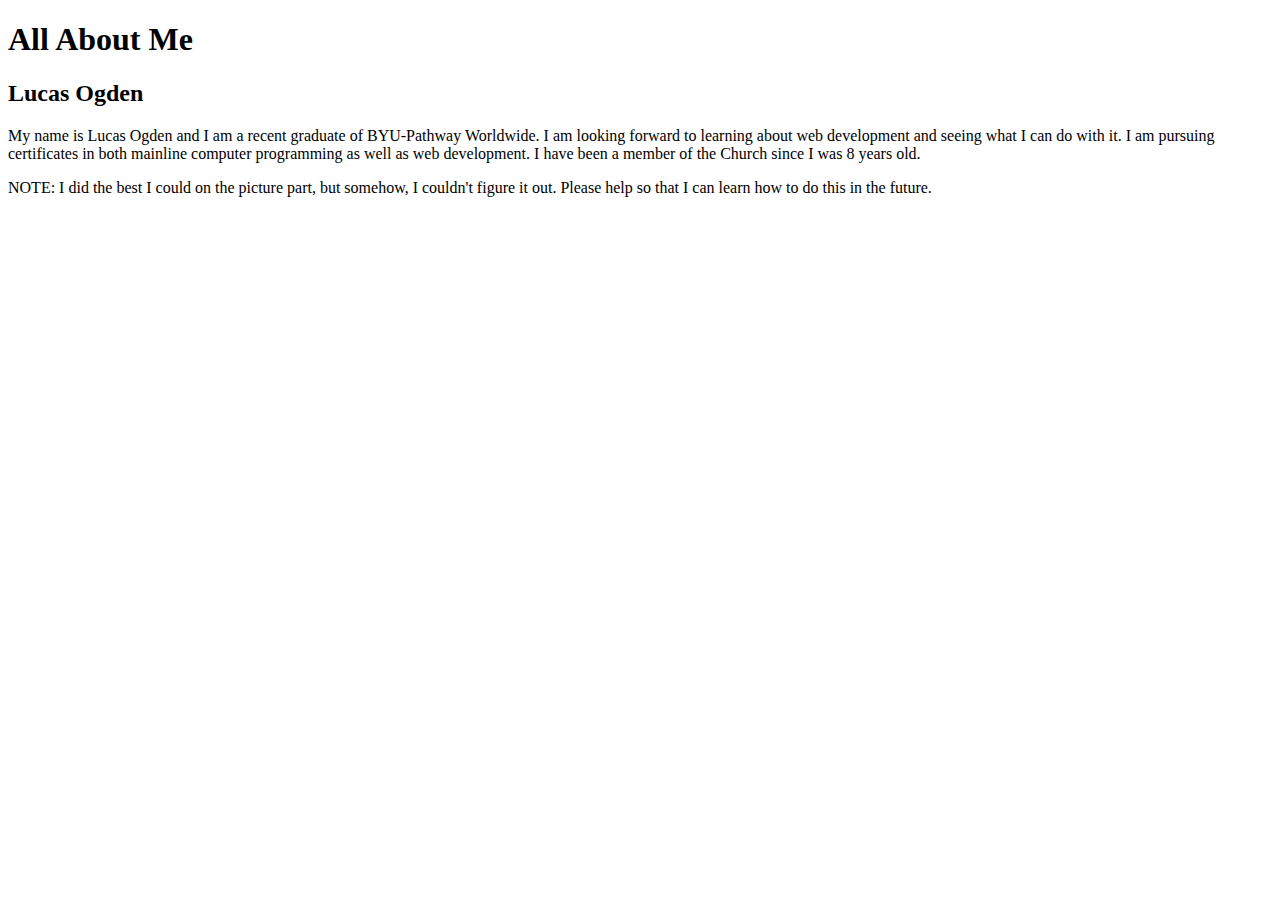
<file: About Me/index.html>
<!DOCTYPE html>
<html lang="en">
<head>
    <meta charset="UTF-8">
    <meta http-equiv="X-UA-Compatible" content="IE=edge">
    <meta name="viewport" content="width=device-width, initial-scale=1.0">
    <title>All About Me</title>
</head>
<body>
    <h1>All About Me</h1>
    <h2>Lucas Ogden</h2>
    <p>My name is Lucas Ogden and I am a recent graduate of BYU-Pathway Worldwide. I am looking forward to
       learning about web development and seeing what I can do with it. I am pursuing certificates in both
       mainline computer programming as well as web development. I have been a member of the Church since I was 8
       years old.
    </p>
    <p>NOTE: I did the best I could on the picture part, but somehow, I couldn't figure it out. Please help
       so that I can learn how to do this in the future.
    </p>
</body>
</html>
</file>
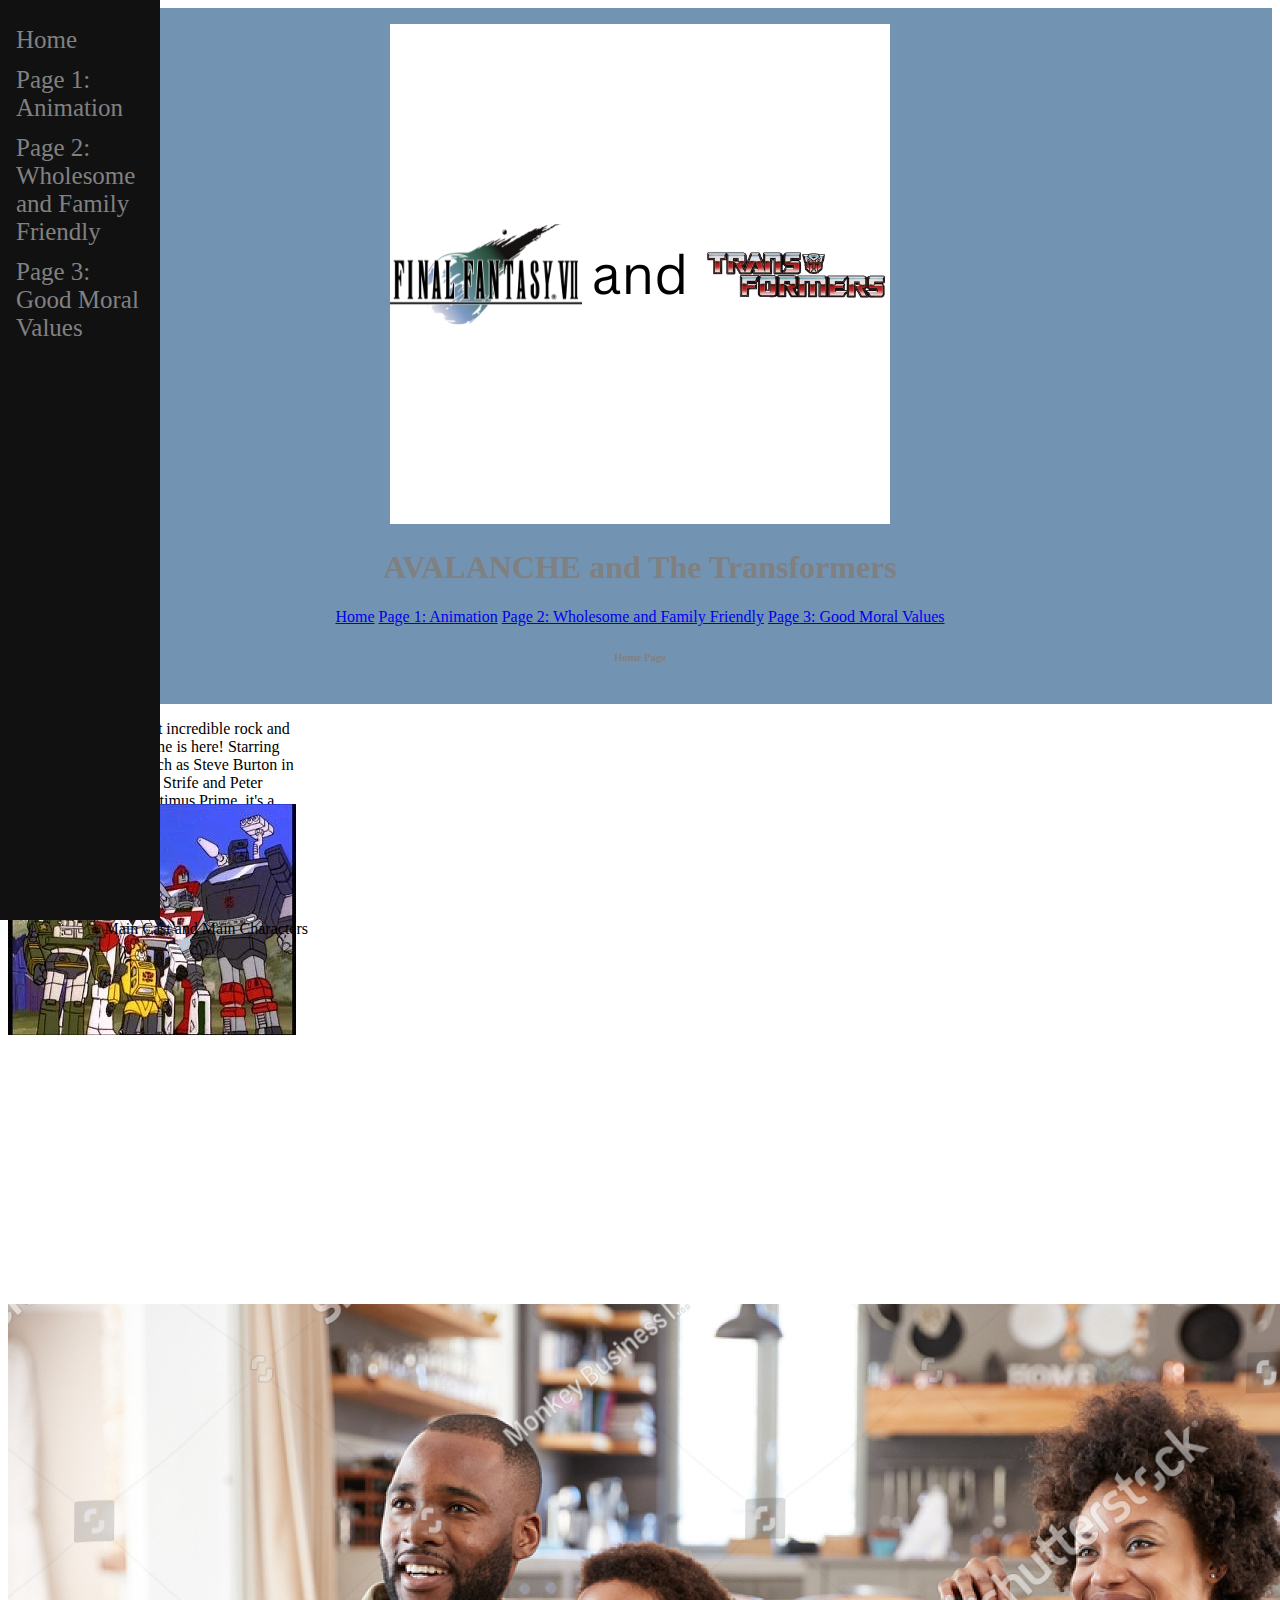
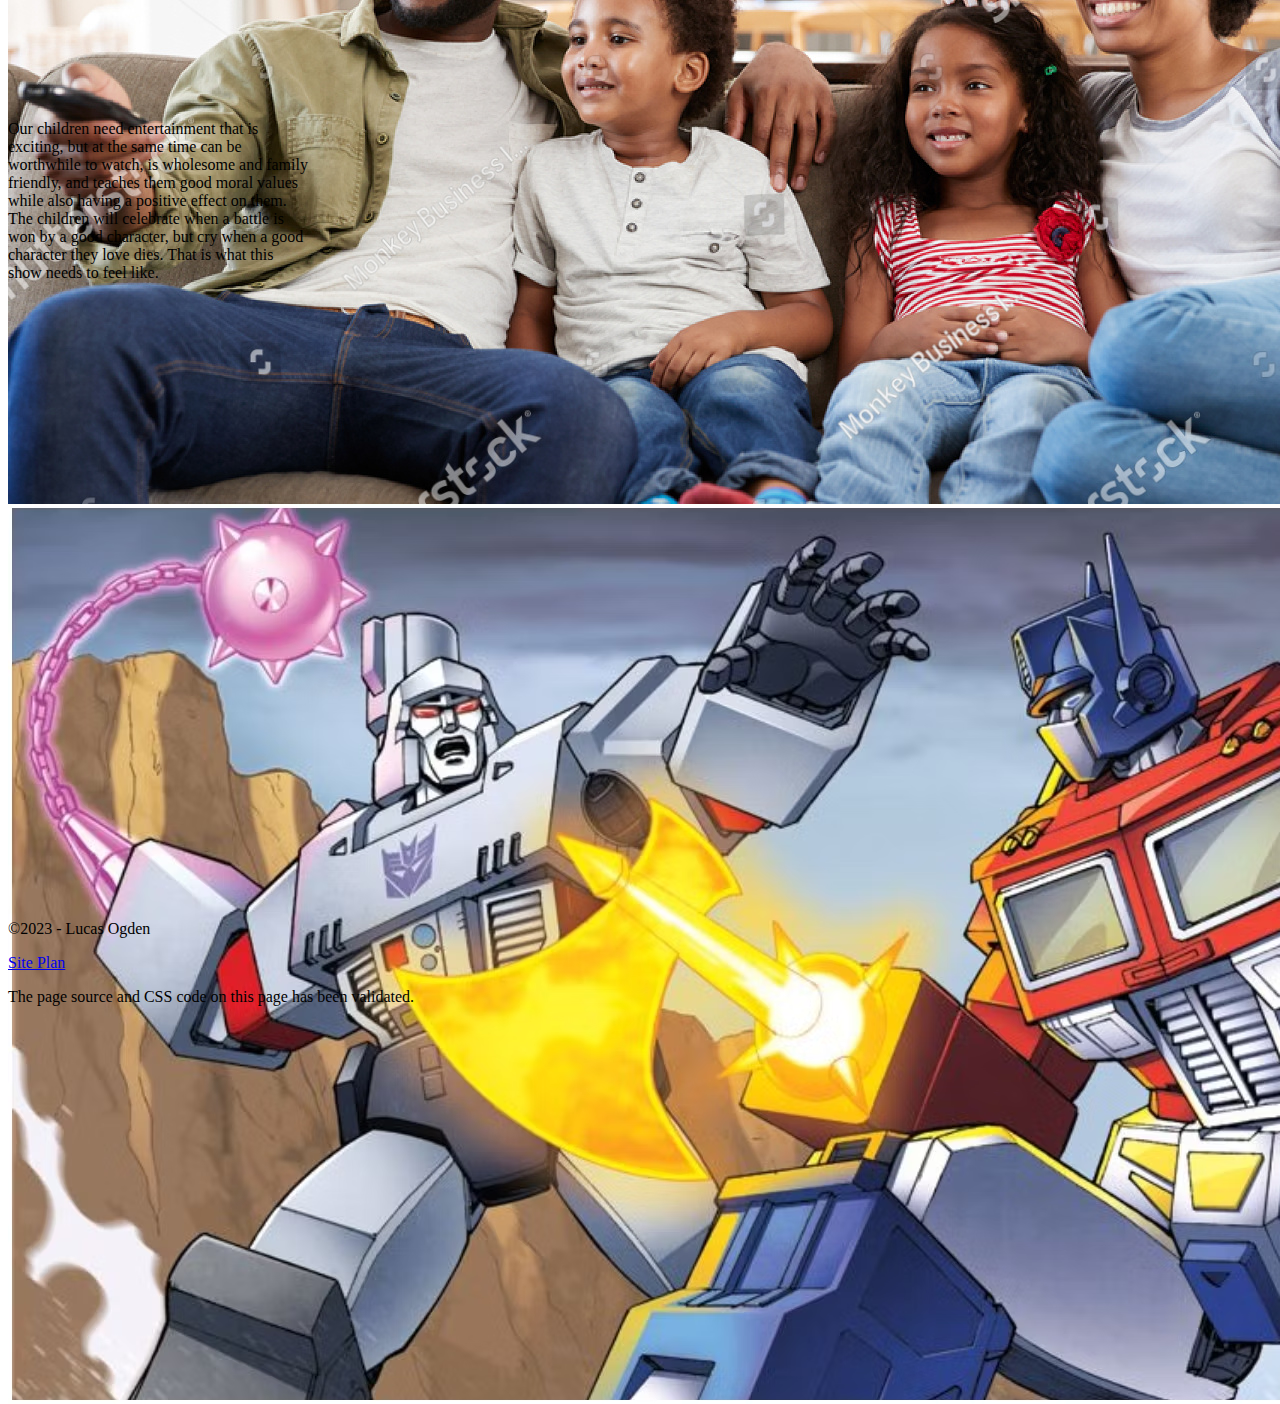
<file: ff7andtransformers/index.html>
<!DOCTYPE html>
<html lang="en">
<head>
    <meta charset="UTF-8">
    <meta http-equiv="X-UA-Compatible" content="IE=edge">
    <meta name="viewport" content="width=device-width, initial-scale=1.0">
    <link rel="stylesheet" href="styles/style.css">
    <title>AVALANCHE and The Transformers</title>
</head>
<body>
    <div id="content">
        <header>
            <a id="logo_link" href="index.html">
                <img class="logo" src="images/Logo.jpg" alt="Logo">
            </a>
            <h1>AVALANCHE and The Transformers</h1>
            <nav>
                <a href="index.html">Home</a>
                <a href="animation.html">Page 1: Animation</a>
                <a href="wholesome.html">Page 2: Wholesome and Family Friendly</a>
                <a href="moral.html">Page 3: Good Moral Values</a>
            </nav>
            <h6>Home Page</h6>
        </header>
        <div class="sidenav">
            <a href="index.html">Home</a>
            <a href="animation.html">Page 1: Animation</a>
            <a href="wholesome.html">Page 2: Wholesome and Family Friendly</a>
            <a href="moral.html">Page 3: Good Moral Values</a>
        </div>
    <div class="text1">
        <p>Hold on tight! The most incredible rock and roll adventure of our time is here! Starring voice acting legends such as Steve Burton in his iconic role as Cloud Strife and Peter Cullen in his role as Optimus Prime, it's a world of legends come to life! It's beyond good, evil, and your wildest imaginations!</p>
    </div>
    <div class="img1">
        <img src="images/transformers-generation-1.jpg" alt="Transformers Characters">
    </div>
    <div class="text2">
        <p>Main Cast and Main Characters</p>
        <p>Steve Burton - Cloud Strife</p>
        <p>Rachel Leigh Cook - Tifa Lockhart</p>
        <p>Beau Billingslea - Barret Wallace</p>
        <p>Christy Carlson Romano - Yuffie Kisaragi</p>
        <p>Chris Edgerly - Cid Highwind</p>
        <p>Liam O'Brien - Red XIII</p>
        <p>Steve Staley - Kadaj</p>
        <p>Fred Tatasciore - Loz</p>
        <p>Dave Wittenberg - Yazoo</p>
        <p>George Newbern - Sephiroth</p>
        <p>Peter Cullen - Optimus Prime, Ironhide</p>
        <p>Laurie Faso - Orion Pax</p>
        <p>Dan Gilvezan - Bumblebee</p>
        <p>Casey Kasem - Cliffjumper</p>
        <p>Christopher Collins - Wheeljack, Starscream, Reflector</p>
        <p>Michael Bell - Prowl, Sideswipe</p>
        <p>Scatman Crothers - Jazz</p>
        <p>Don Messick - Ratchet</p>
        <p>Dick Gautier, Judd Nelson, Ted Schwartz - Hot Rod (Rodimus Prime)</p>
        <p>Neil Ross - Springer</p>
        <p>Lionel Stander, John Stephenson - Kup</p>
        <p>Robert Stack, Jack Angel - Ultra Magnus</p>
        <p>John Moschitta Jr. - Blurr</p>
        <p>Susan Blu - Arcee</p>
        <p>Frank Welker - Megatron, Soundwave, Skywarp</p>
        <p>Corey Burton - Shockwave, Spike Witwicky</p>
        <p>John Stephenson - Thundercracker</p>
    </div>
    <div class="img2">
        <img src="images/family-watching-tv-show.jpg" alt="family enjoying a tv show">
    </div>
    <div class="text3">
        <p>Our children need entertainment that is exciting, but at the same time can be worthwhile to watch, is wholesome and family friendly, and teaches them good moral values while also having a positive effect on them. The children will celebrate when a battle is won by a good character, but cry when a good character they love dies. That is what this show needs to feel like.</p>
    </div>
    <div class="img3">
        <img src="images/Optimus-vs-Megatron.jpg" alt="Optimus Prime vs Megatron">
    </div>
        <footer>
            <p>&copy;2023 - Lucas Ogden</p>
            <p><a href="site-plan.html">Site Plan</a></p>
            <p>The page source and CSS code on this page has been validated.</p>
        </footer>
    </div>
</body>
</html>
</file>
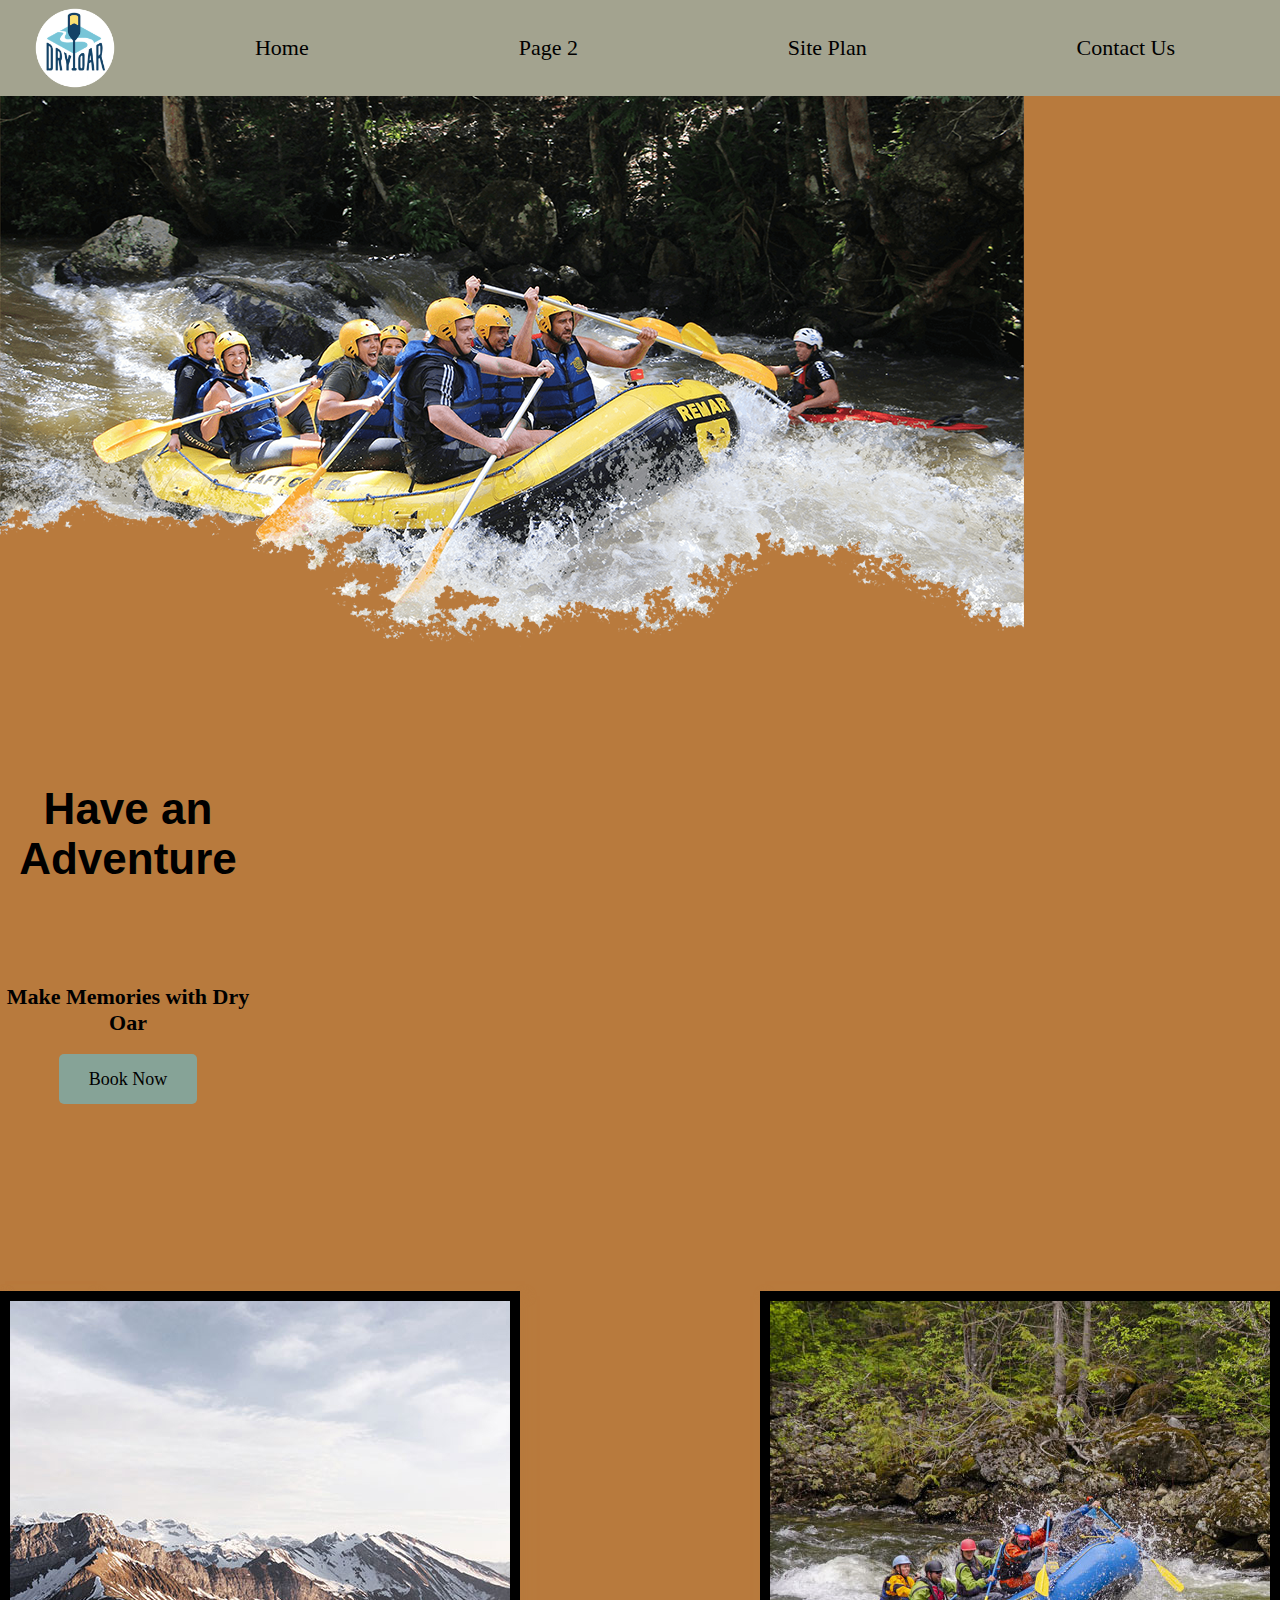
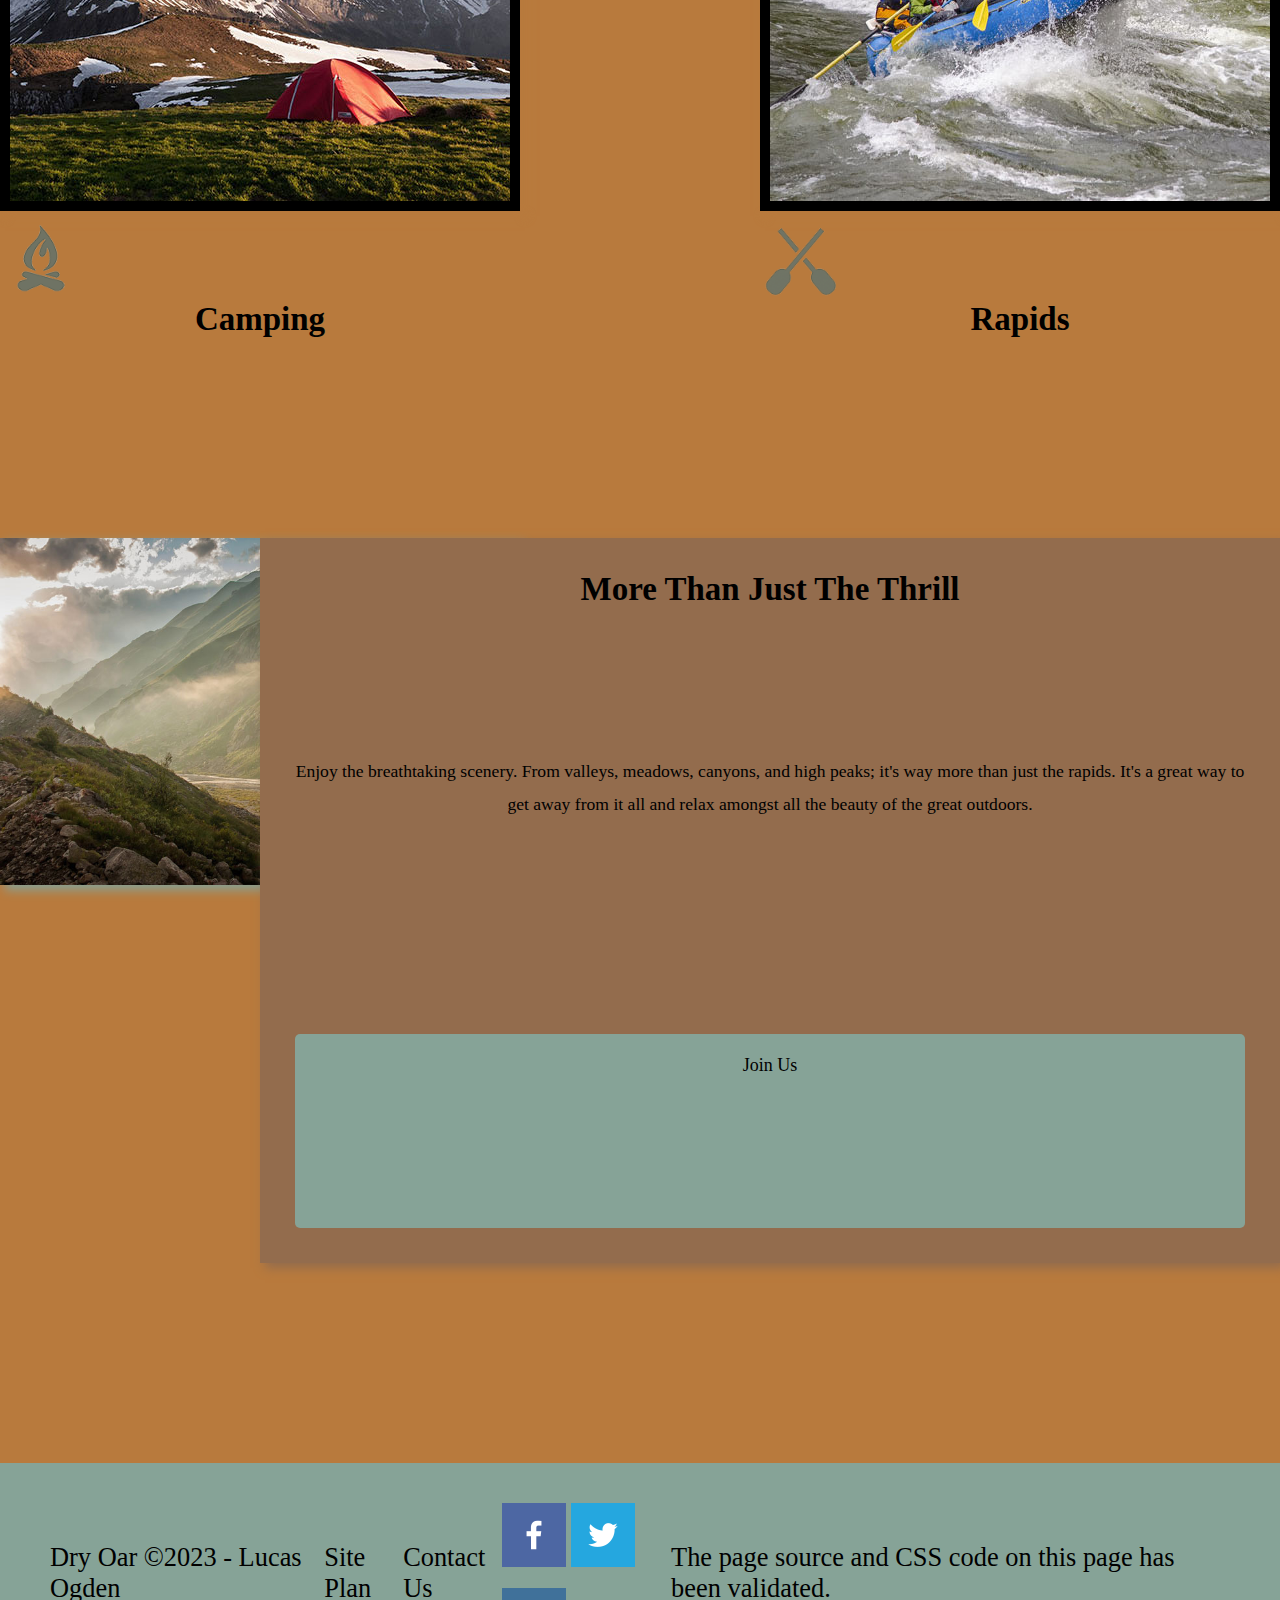
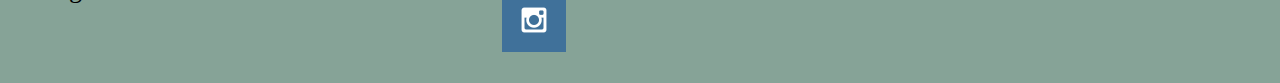
<file: wwr/index.html>
<!DOCTYPE html>
<html lang="en">
<head>
    <meta charset="UTF-8">
    <meta http-equiv="X-UA-Compatible" content="IE=edge">
    <meta name="viewport" content="width=device-width, initial-scale=1.0">
    <link rel="stylesheet" href="styles/style.css">
    <title>Whitewater Rafting Vacations with Dry Oar Boating | Homepage</title>
</head>
<body>
    <div id="content">
        <header>
            <a id="logo_link" href="index.html">
                <img class="logo" src="images/logo.png" alt="Dry Oar Logo">
            </a>
            <nav>
                <a href="index.html">Home</a>
                <a href="rivers.html">Page 2</a>
                <a href="site-plan-rafting.html">Site Plan</a>
                <a href="contactus.html">Contact Us</a>
            </nav>
        </header>
        <div id="hero">
            <div id="hero-box">
                <img id="hero-img" src="images/hero.png" alt="People enjoying whitewater rafting">
            </div>
            <section id="hero-msg">
                <h1 class="home-title">Have an Adventure</h1>
                <h4>Make Memories with Dry Oar</h4>
                <div class="button-box">
                    <a class="book" href="rates.html">Book Now</a>
                </div>
            </section>
        </div>
        <main class="home-grid">
            <section class="rivers-card">
                <img class="card-img" src="images/rivers.jpg" alt="river in forest">
                <img class="icon" src="images/river_icon.png" alt="river icon">
                <h2>Rivers</h2>
            </section>
            <section class="camping-card">
                <img class="card-img" src="images/camping.jpg" alt="tent in mountains">
                <img class="icon" src="images/fire_icon.png" alt="fire icon">
                <h2>Camping</h2>
            </section>
            <section class="rapids-card">
                <img class="card-img" src="images/rapids.jpg" alt="rafting boat">
                <img class="icon" src="images/oars.png" alt="oars icon">
                <h2>Rapids</h2>
            </section>
            <div id="background"></div>
            <img class="mountains" src="images/mountains.jpg" alt="Misty mountains">
            <section class="msg">
                <h2>More Than Just The Thrill</h2>
                <p>Enjoy the breathtaking scenery. From valleys, meadows, canyons, and high peaks; it's way more than just the rapids. It's a great way to get away from it all and relax amongst all the beauty of the great outdoors.</p>
                <a class="join" href="rivers.html">Join Us</a>
            </section>
        </main>
        <footer>
            <p>Dry Oar &copy;2023 - Lucas Ogden</p>
            <p><a href="site-plan-rafting.html">Site Plan</a></p>
            <p><a href="contactus.html">Contact Us</a></p>
            <div class="social">
                <a href="https://facebook.com" target="_blank">
                    <img src="images/facebook.png" alt="facebook icon">
                </a>
                <a href="https://twitter.com" target="_blank">
                    <img src="images/twitter.png" alt="twitter icon">
                </a>
                <a href="https://instagram.com" target="_blank">
                    <img src="images/instagram.png" alt="instagram icon">
                </a>
            </div>
            <p>The page source and CSS code on this page has been validated.</p>
        </footer>
    </div>
</body>
</html>
</file>
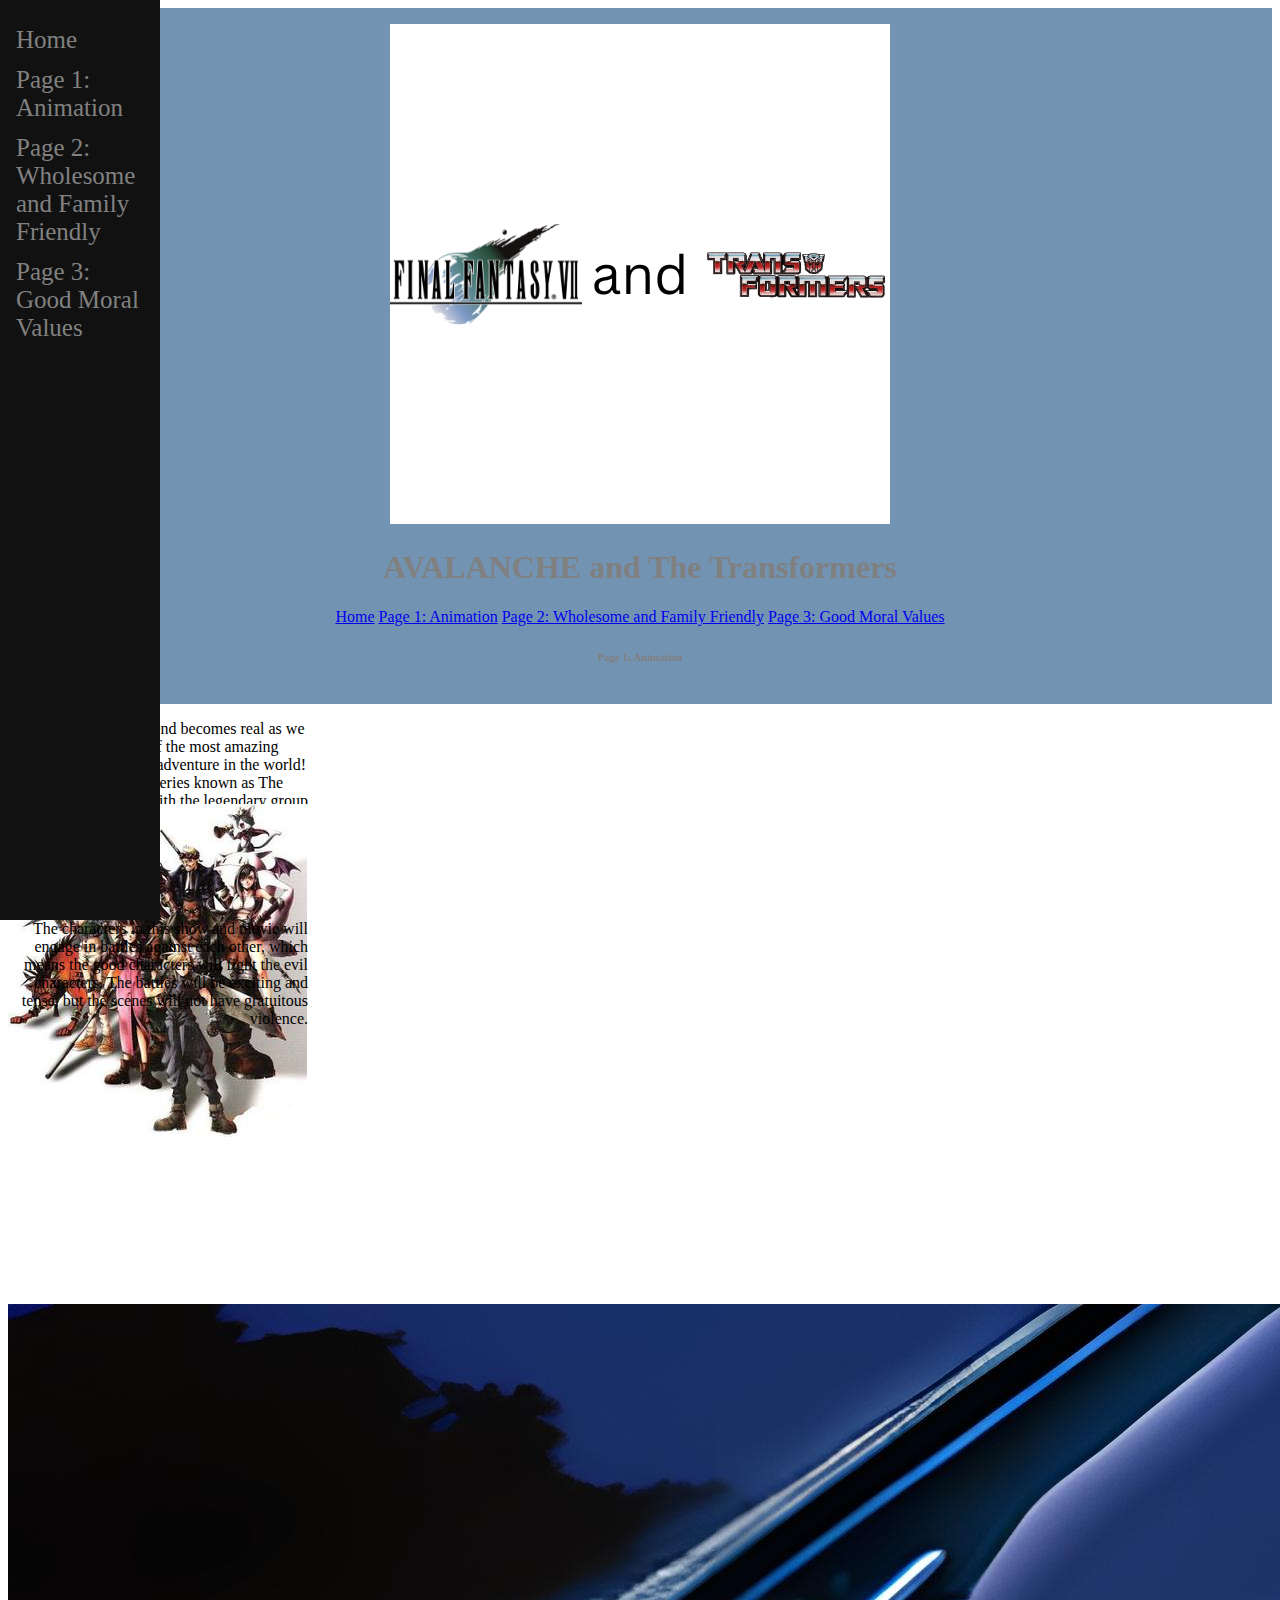
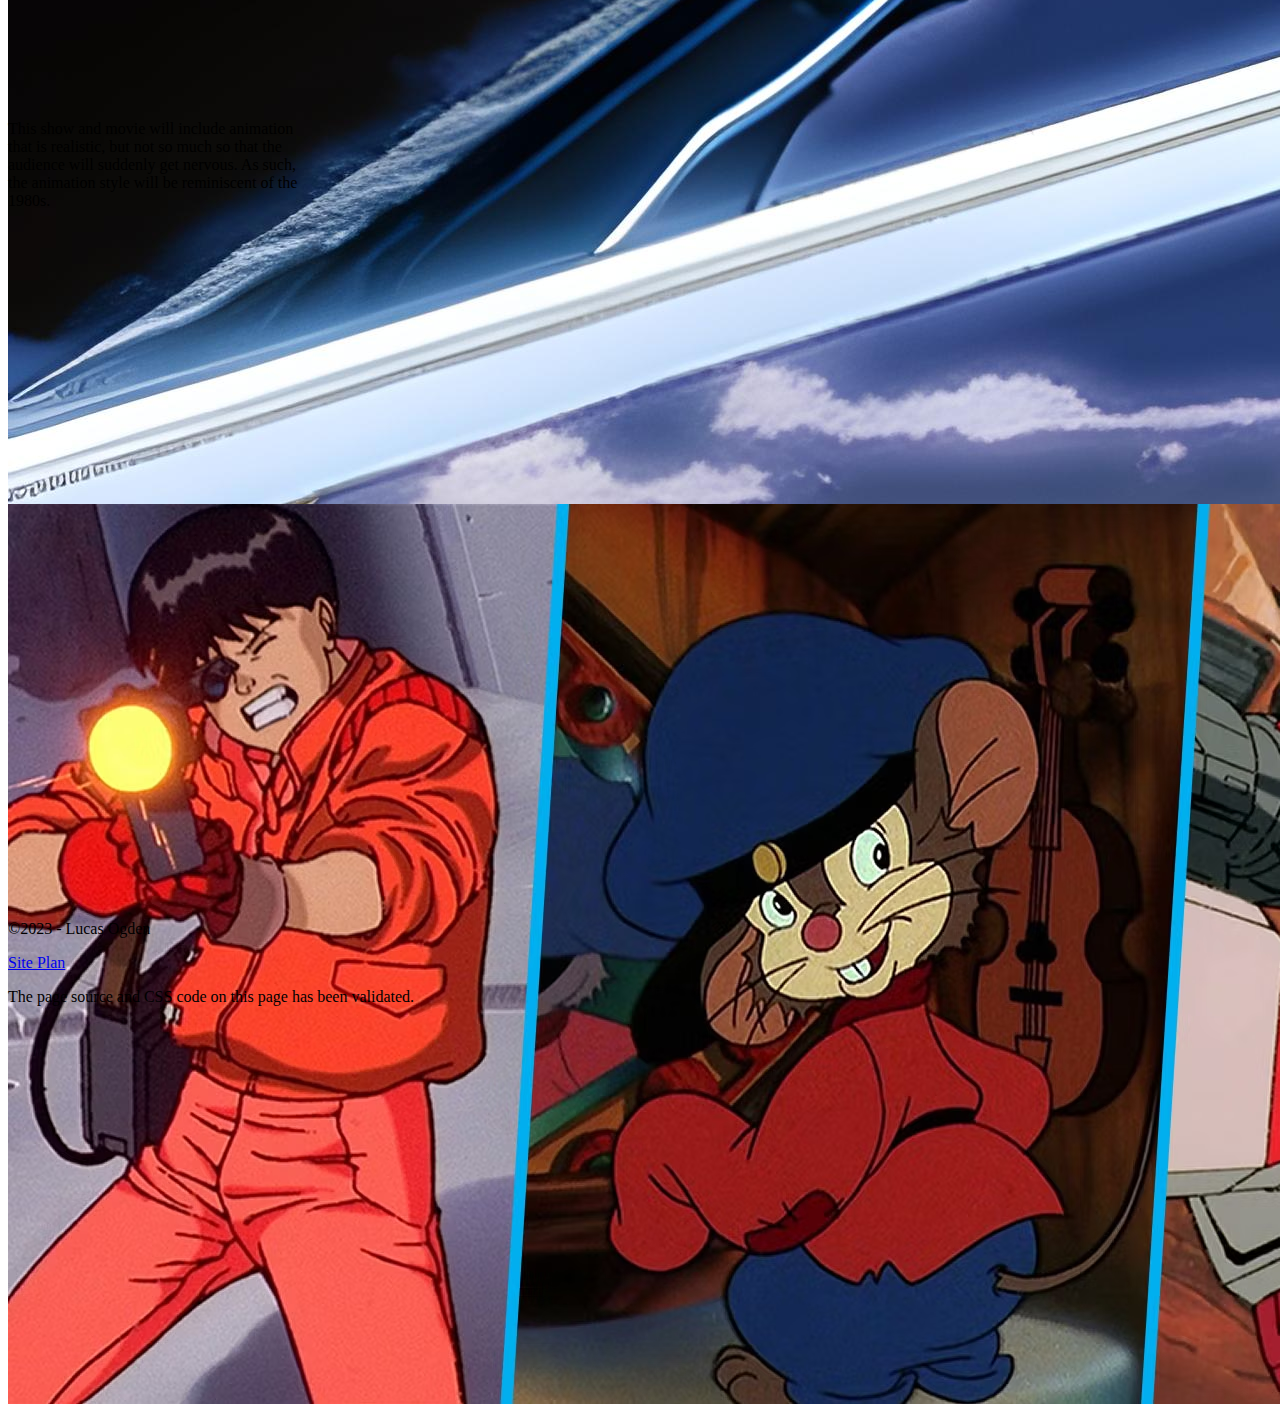
<file: ff7andtransformers/animation.html>
<!DOCTYPE html>
<html lang="en">
<head>
    <meta charset="UTF-8">
    <meta http-equiv="X-UA-Compatible" content="IE=edge">
    <meta name="viewport" content="width=device-width, initial-scale=1.0">
    <link rel="stylesheet" href="styles/style.css">
    <title>Page 1: Animation</title>
</head>
<body>
    <div id="content">
        <header>
            <a id="logo_link" href="index.html">
                <img class="logo" src="images/Logo.jpg" alt="Logo">
            </a>
            <h1>AVALANCHE and The Transformers</h1>
            <nav>
                <a href="index.html">Home</a>
                <a href="animation.html">Page 1: Animation</a>
                <a href="wholesome.html">Page 2: Wholesome and Family Friendly</a>
                <a href="moral.html">Page 3: Good Moral Values</a>
            </nav>
            <h6>Page 1: Animation</h6>
        </header>
        <div class="sidenav">
            <a href="index.html">Home</a>
            <a href="animation.html">Page 1: Animation</a>
            <a href="wholesome.html">Page 2: Wholesome and Family Friendly</a>
            <a href="moral.html">Page 3: Good Moral Values</a>
        </div>
        <main>
            <div class="text1">
                <p>Hop on board! The legend becomes real as we launch the first phase of the most amazing animated rock and roll adventure in the world! The original animated series known as The Transformers merges with the legendary group of heroes known as AVALANCHE from the incredible Final Fantasy VII series of media in this exciting adventure that will keep you on the edge of your seats! Ride with us as the Autobots, together with the forces of the WRO, or World Regenesis Organization, and the mercenary group known as AVALANCHE, fight for the freedom of the whole human race against the evil Decepticons and their allies, the Sons of Jenova! It's a world where the unexpected merges with the divine, where the mighty, the mad, and the magical will have their final battle, and where the forces of darkness, while they may seem powerful, will never be allowed to bask in the light of the forces of good! It's a world beyond your experience! It's a world beyond your imagination!</p>
            </div>
            <div class="img1">
                <img src="images/FFVIInomuracastdesigns.jpg" alt="Final Fantasy 7 characters">
            </div>
            <div class="text2">
                <p>The characters in this show and movie will engage in battles against each other, which means the good characters will fight the evil characters. The battles will be exciting and tense, but the scenes will not have gratuitous violence.</p>
            </div>
            <div class="img2">
                <img src="images/CloudvsSephiroth.jpg" alt="Cloud fights Sephiroth in the TV show (NOTE: This is an AI generated image. I wanted it to seem like it was coming from a comic book series that would be produced after the show/movie was finished.)">
            </div>
            <div class="text3">
                <p>This show and movie will include animation that is realistic, but not so much so that the audience will suddenly get nervous. As such, the animation style will be reminiscent of the 1980s.</p>
            </div>
            <div class="img3">
                <img src="images/80s-Animated-Films-Featured.jpg" alt="1980s animation examples">
            </div>
        </main>
        <footer>
            <p>&copy;2023 - Lucas Ogden</p>
            <p><a href="site-plan.html">Site Plan</a></p>
            <p>The page source and CSS code on this page has been validated.</p>
        </footer>
    </div>
</body>
</html>
</file>
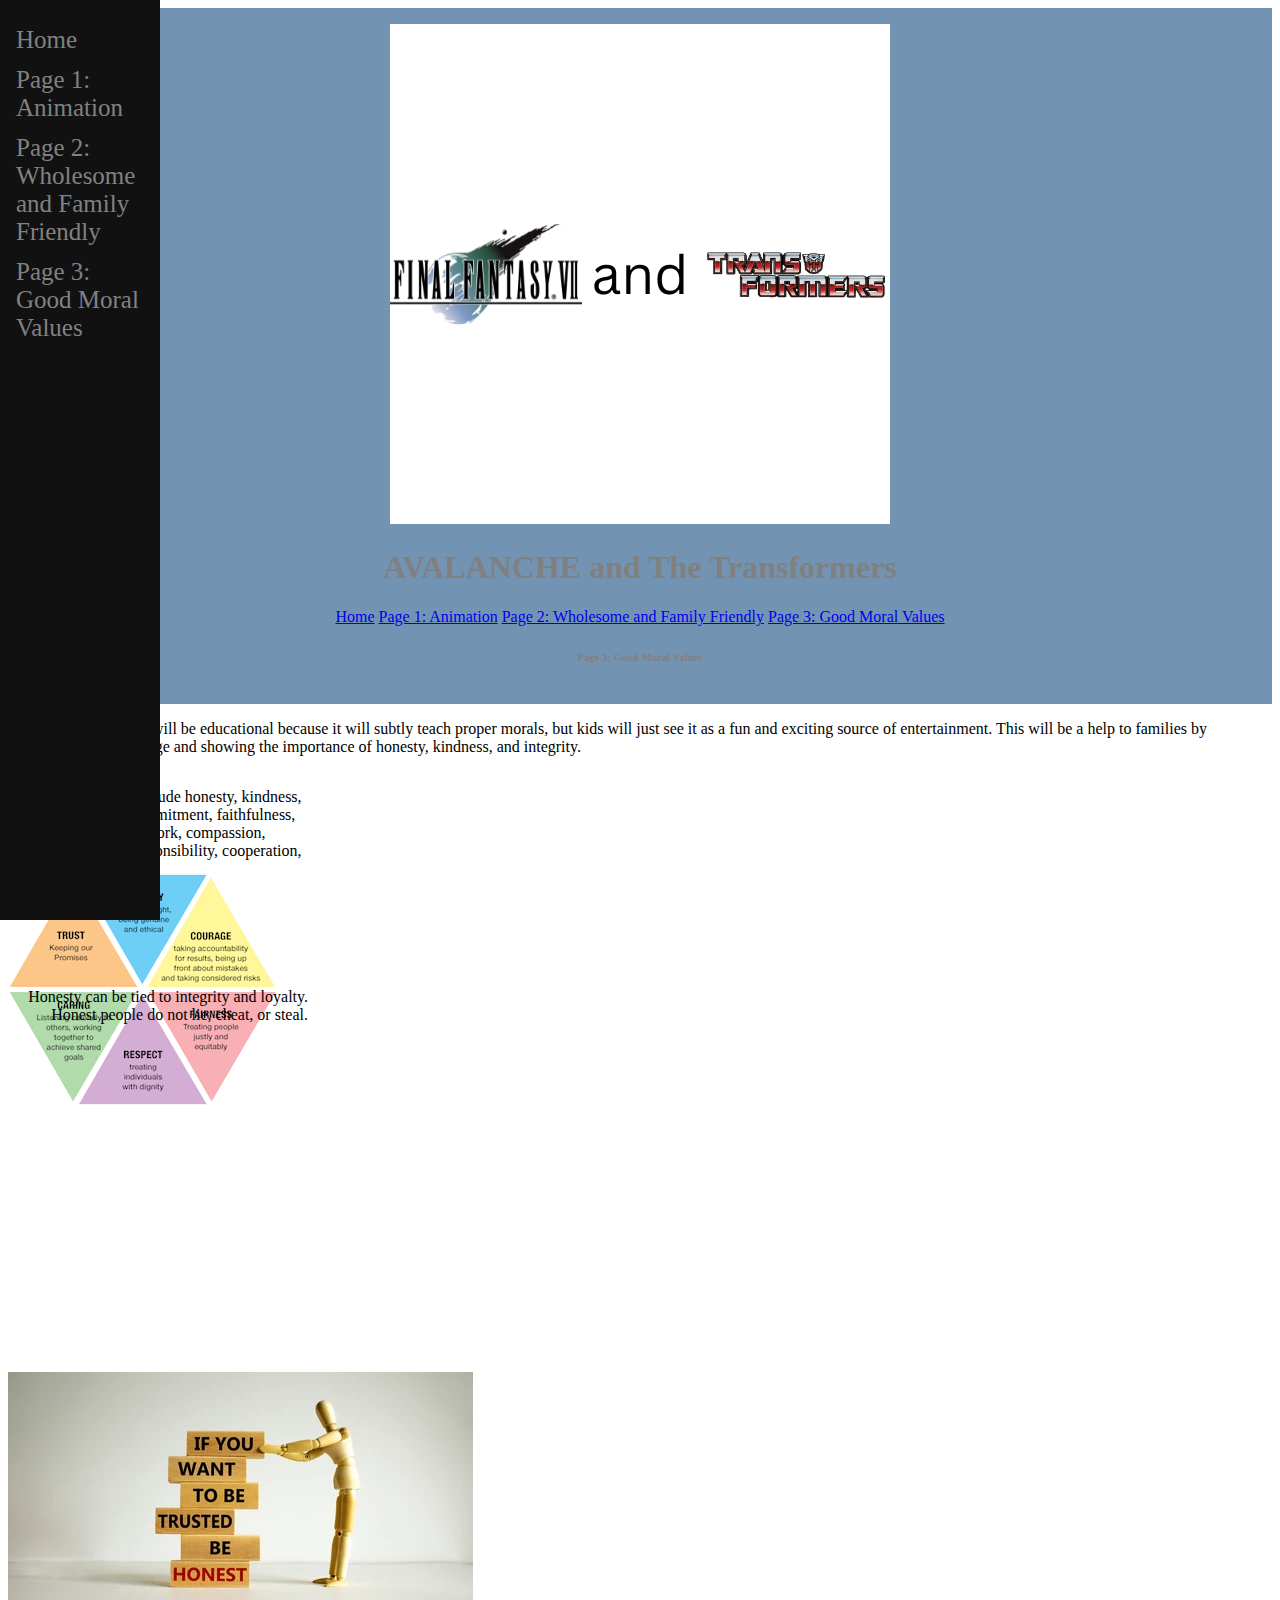
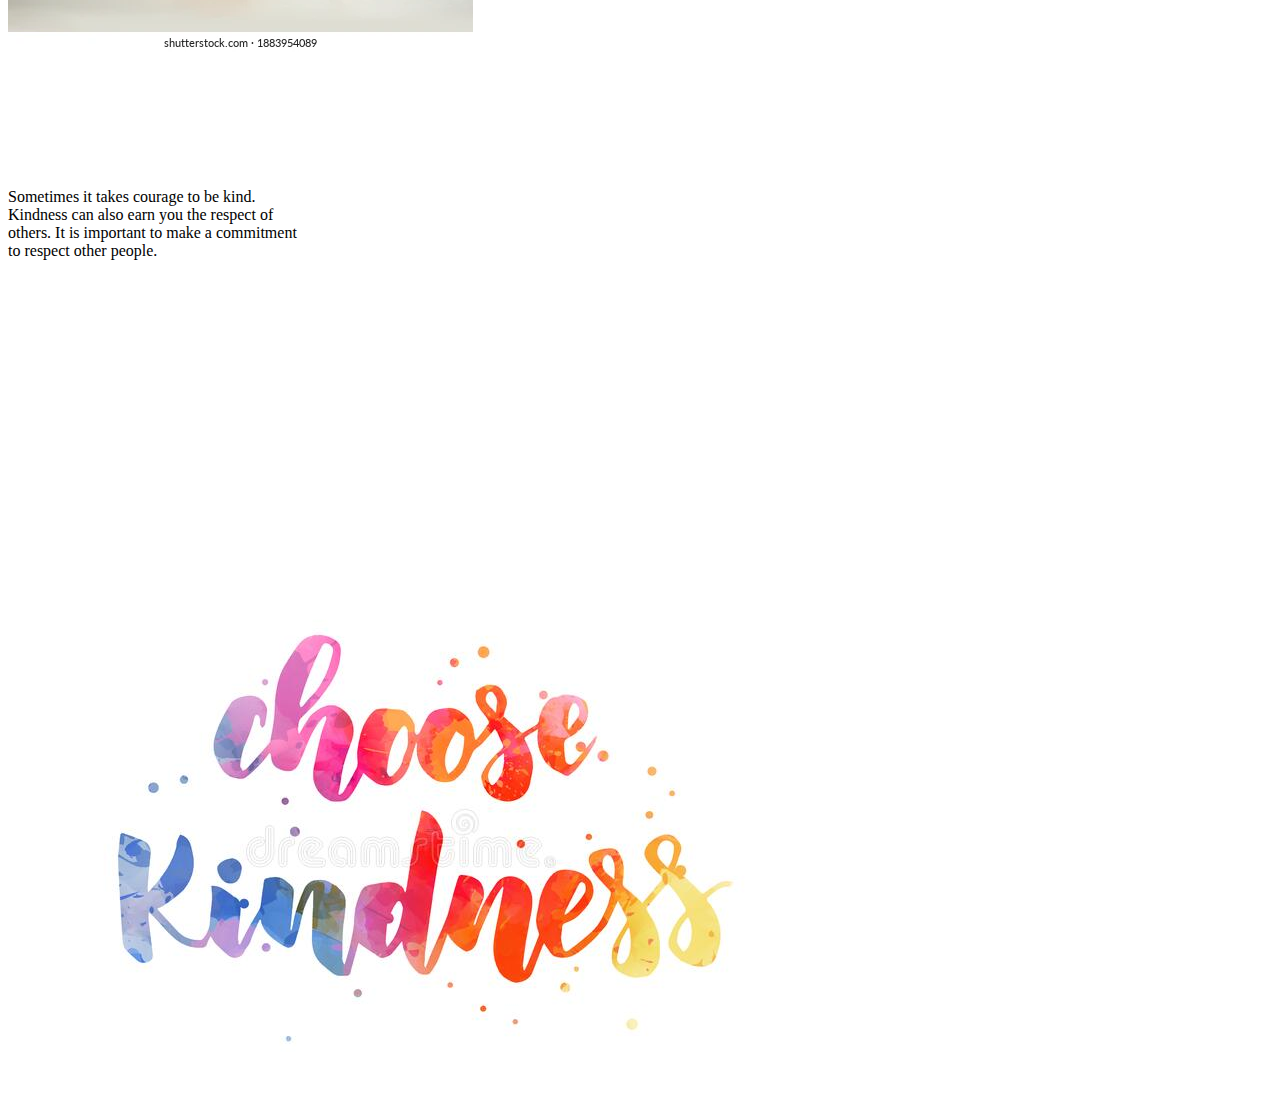
<file: ff7andtransformers/moral.html>
<!DOCTYPE html>
<html lang="en">
<head>
    <meta charset="UTF-8">
    <meta http-equiv="X-UA-Compatible" content="IE=edge">
    <meta name="viewport" content="width=device-width, initial-scale=1.0">
    <link rel="stylesheet" href="styles/style.css">
    <title>Page 3: Good Moral Values</title>
</head>
<body>
    <div id="content">
        <header>
            <a id="logo_link" href="index.html">
                <img class="logo" src="images/Logo.jpg" alt="Logo">
            </a>
            <h1>AVALANCHE and The Transformers</h1>
            <nav>
                <a href="index.html">Home</a>
                <a href="animation.html">Page 1: Animation</a>
                <a href="wholesome.html">Page 2: Wholesome and Family Friendly</a>
                <a href="moral.html">Page 3: Good Moral Values</a>
            </nav>
            <h6>Page 3: Good Moral Values</h6>
        </header>
        <div class="sidenav">
            <a href="index.html">Home</a>
            <a href="animation.html">Page 1: Animation</a>
            <a href="wholesome.html">Page 2: Wholesome and Family Friendly</a>
            <a href="moral.html">Page 3: Good Moral Values</a>
        </div>
        <main>
            <p>This series and movie will be educational because it will subtly teach proper morals, but kids will just see it as a fun and exciting source of entertainment. This will be a help to families by eliminating bad language and showing the importance of honesty, kindness, and integrity.</p>
            <div class="text1">
                <p>Good moral values include honesty, kindness, integrity, courage, commitment, faithfulness, loyalty, respect, hard work, compassion, gratitude, sharing, responsibility, cooperation, and generosity.</p>
            </div>
            <div class="img1">
                <img src="images/moral-values.jpg" alt="moral values">
            </div>
            <div class="text2">
                <p>Honesty can be tied to integrity and loyalty. Honest people do not lie, cheat, or steal.</p>
            </div>
            <div class="img2">
                <img src="images/be-honest-symbol-wooden-blocks-260nw-1883954089.jpg" alt="honesty">
            </div>
            <div class="text3">
                <p>Sometimes it takes courage to be kind. Kindness can also earn you the respect of others. It is important to make a commitment to respect other people.</p>
            </div>
            <div class="img3">
                <img src="images/choose-kindness.jpg" alt="kindness">
            </div>
        </main>
    </div>
</body>
</html>
</file>
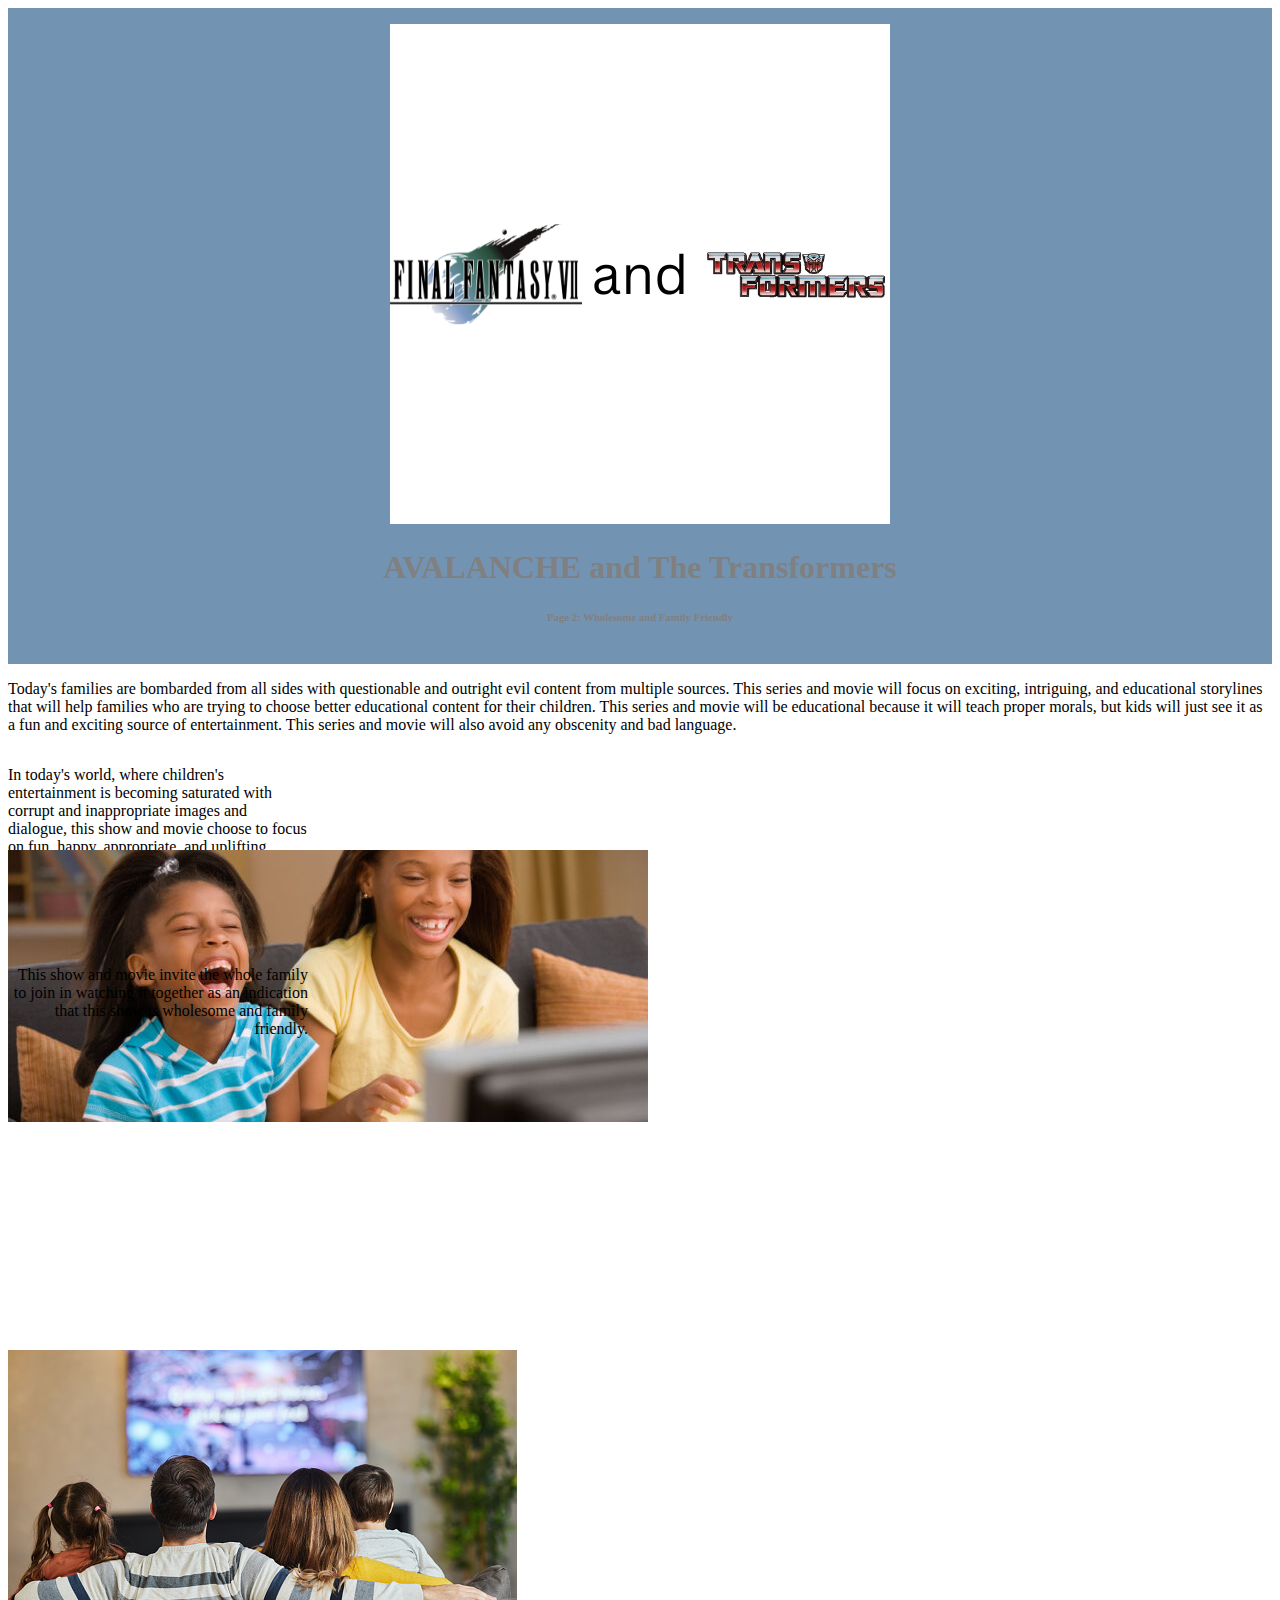
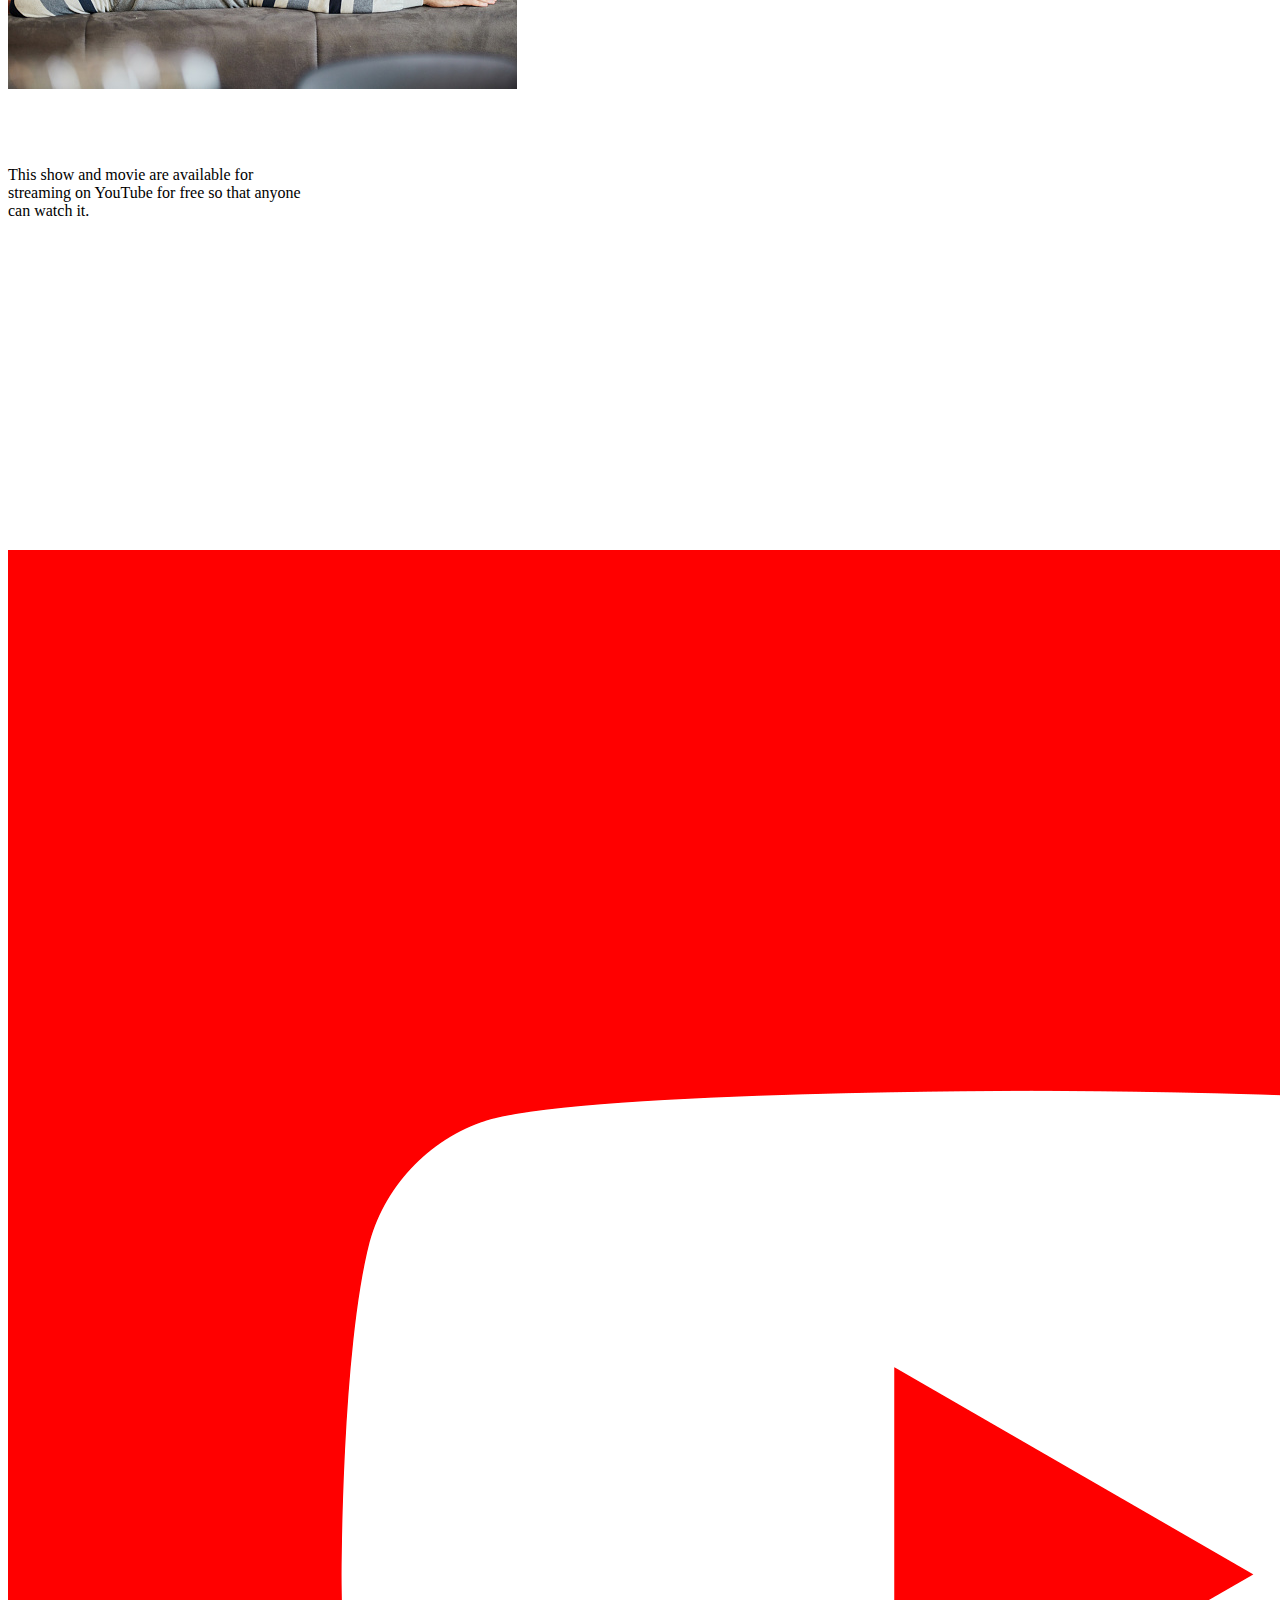
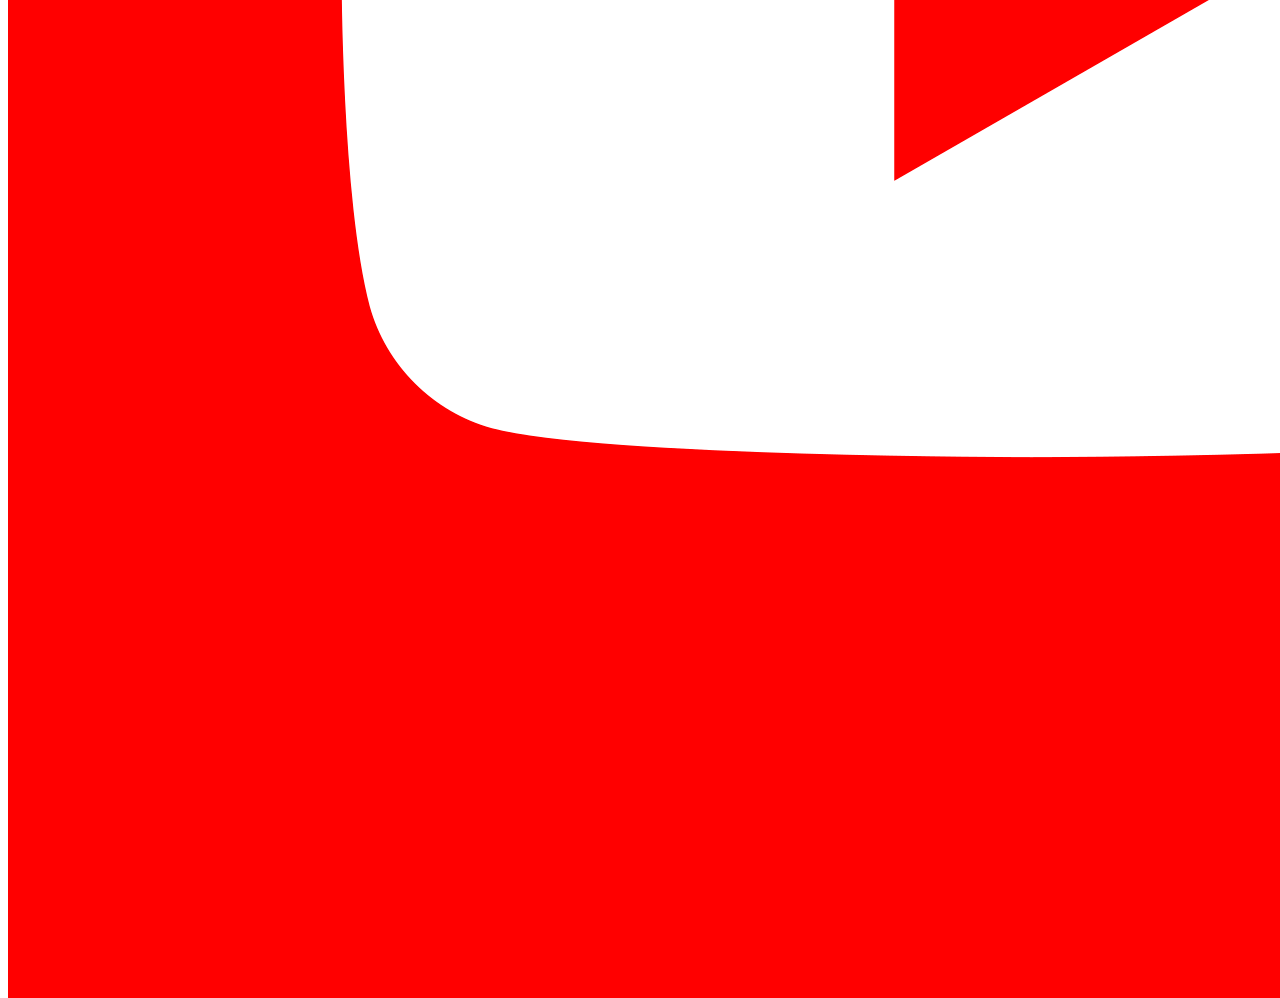
<file: ff7andtransformers/wholesome.html>
<!DOCTYPE html>
<html lang="en">
<head>
    <meta charset="UTF-8">
    <meta http-equiv="X-UA-Compatible" content="IE=edge">
    <meta name="viewport" content="width=device-width, initial-scale=1.0">
    <link rel="stylesheet" href="styles/style.css">
    <title>Page 2: Wholesome and Family Friendly</title>
</head>
<body>
    <div id="content">
        <header>
            <img src="images/Logo.jpg">
            <h1>AVALANCHE and The Transformers</h1>
            <h6>Page 2: Wholesome and Family Friendly</h6>
        </header>
        <main>
            <p>Today's families are bombarded from all sides with questionable and outright evil content from multiple sources. This series and movie will focus on exciting, intriguing, and educational storylines that will help families who are trying to choose better educational content for their children. This series and movie will be educational because it will teach proper morals, but kids will just see it as a fun and exciting source of entertainment. This series and movie will also avoid any obscenity and bad language.</p>
            <div class="text1">
                <p>In today's world, where children's entertainment is becoming saturated with corrupt and inappropriate images and dialogue, this show and movie choose to focus on fun, happy, appropriate, and uplifting morals and actions.</p>
            </div>
            <div class="img1">
                <img src="images/laughing-at-tv.jpg" alt="Children laughing while watching a TV show">
            </div>
            <div class="text2">
                <p>This show and movie invite the whole family to join in watching it together as an indication that this show is wholesome and family friendly.</p>
            </div>
            <div class="img2">
                <img src="images/family-tv.jpg" alt="A family watching a TV show">
            </div>
            <div class="text3">
                <p>This show and movie are available for streaming on YouTube for free so that anyone can watch it.</p>
            </div>
            <div class="img3">
                <img src="images/YouTube-logo.jpg" alt="YouTube logo">
            </div>
        </main>
    </div>
</body>
</html>
</file>
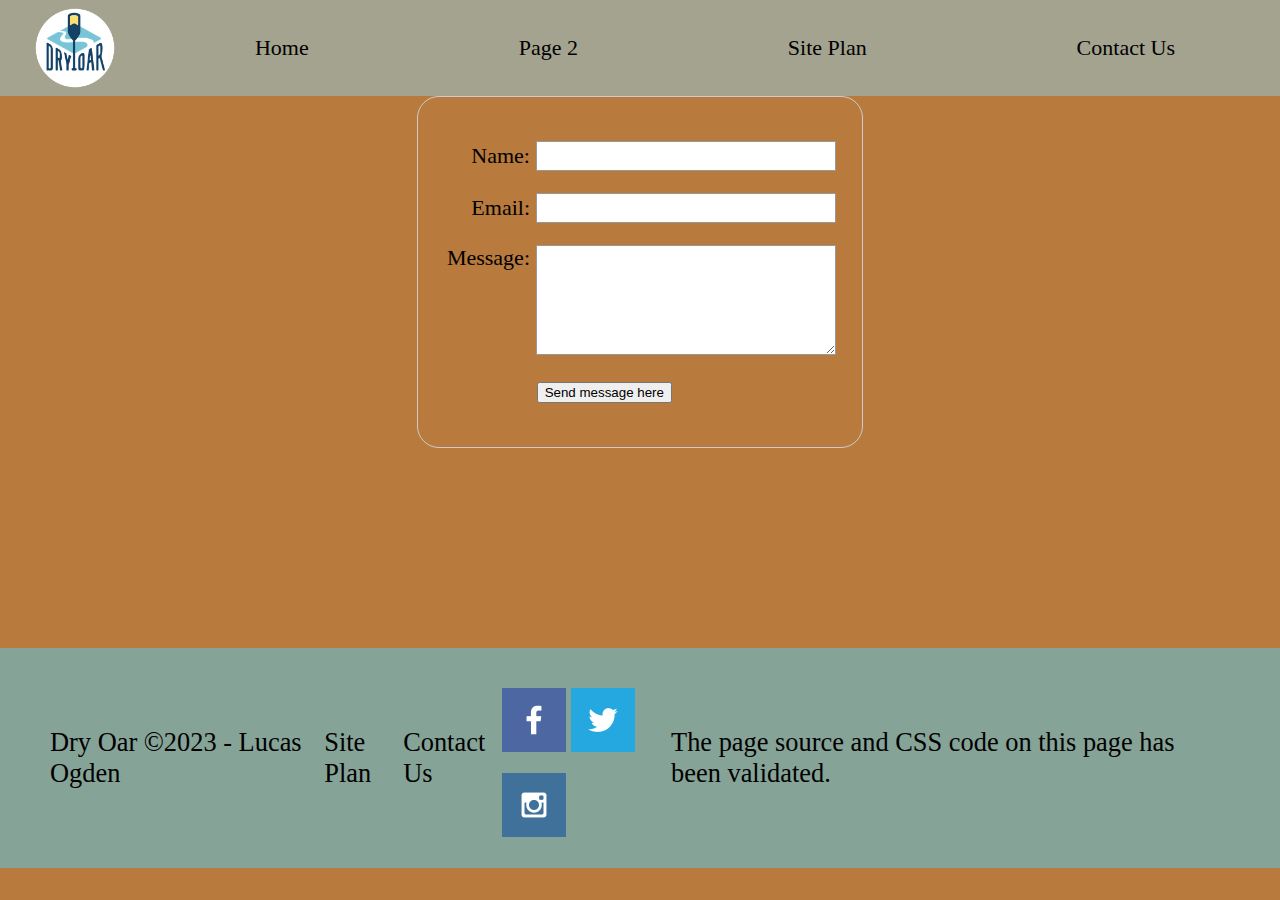
<file: wwr/contactus.html>
<!DOCTYPE html>
<html lang="en">
<head>
    <meta charset="UTF-8">
    <meta http-equiv="X-UA-Compatible" content="IE=edge">
    <meta name="viewport" content="width=device-width, initial-scale=1.0">
    <link rel="stylesheet" href="styles/style.css">
    <title>Contact Us</title>
    <style>
        form {
            /* Center the form on the page */
            margin: 0 auto;
            width: 400px;
            /* Form outline */
            padding: 1em;
            border: 1px solid #ccc;
            border-radius: 1em;
        }

        ul {
            list-style: none;
            padding: 0;
        }
        form li + li {
            margin-top: 1em;
        }

        label {
            /* Uniform size and alignment */
            display: inline-block;
            width: 90px;
            text-align: right;
        }

        input,
        textarea {
            /* To make sure that all text fields have the same font settings
            By default, textareas have a monospace font */
            font: 1em sans-serif;

            /* Uniform text field size */
            width: 300px;
            box-sizing: border-box;

            /* Match form field borders */
            border: 1px solid #999;
        }

        input:focus,
        textarea:focus {
            /* Additional highlight for focused elements */
            border-color: #000;
        }

        textarea {
            /* Align multiline text fields with their labels. */
            vertical-align: top;

            /* Provide space to type some text. */
            height: 5em;
        }

        .button {
            /* Align buttons with the text fields. */
            padding-left: 90px; /* same size as the label elements */
        }

        button {
            /* This extra margin represents roughly the same space as the space between the labels and their text fields. */
            margin-left: 0.5em;
        }
        #feedback {
            background-color: antiquewhite;
            position: absolute;
            top: 0;
            left: 0;
            right: 0;
            padding: .5 em;
            /* make this element invisible until we are ready for it */
            display: none;
        }
        .moveDown {
            margin-top: 3em;
        }
    </style>
</head>
<body>
    <div id="content">
        <header>
            <a id="logo_link" href="index.html">
                <img class="logo" src="images/logo.png" alt="Dry Oar Logo">
            </a>
            <nav>
                <a href="index.html">Home</a>
                <a href="rivers.html">Page 2</a>
                <a href="site-plan-rafting.html">Site Plan</a>
                <a href="contactus.html">Contact Us</a>
            </nav>
        </header>
        <main>
            <div id="feedback"></div>
            <form action="/my-handling-form-page" method="post">
                <ul>
                    <li>
                        <label for="name">Name: </label>
                        <input type="text" id="name" name="user_name" />
                    </li>
                    <li>
                        <label for="mail">Email: </label>
                        <input type="email" id="mail" name="user_email" />
                    </li>
                    <li>
                        <label for="msg">Message: </label>
                        <textarea id="msg" name="user_message"></textarea>
                    </li>
                    <li class="button">
                        <button type="submit">Send message here</button>
                    </li>
                </ul>
            </form>
        </main>
        <footer>
            <p>Dry Oar &copy;2023 - Lucas Ogden</p>
            <p><a href="site-plan-rafting.html">Site Plan</a></p>
            <p><a href="contactus.html">Contact Us</a></p>
            <div class="social">
                <a href="https://facebook.com" target="_blank">
                    <img src="images/facebook.png" alt="facebook icon">
                </a>
                <a href="https://twitter.com" target="_blank">
                    <img src="images/twitter.png" alt="twitter icon">
                </a>
                <a href="https://instagram.com" target="_blank">
                    <img src="images/instagram.png" alt="instagram icon">
                </a>
            </div>
            <p>The page source and CSS code on this page has been validated.</p>
        </footer>
    </div>
    <script>
        // Get the feedback div element so we can do something with it.
        const feedbackElement = document.getElementById('feedback');
        // Get the form so we can read what was entered in it.
        const formElement = document.forms[0];
        // Add a "listener" to wait for a submission of our form. When that happens, run the code below.
        formElement.addEventListener('submit', function (e) {
            // Stop the form from doing the default action.
            e.preventDefault();
            // Set the contents of our feedback element to a message letting the user know the form was submitted successfully. Notice that we pull the name that was entered in the form to personalize the message!
            feedbackElement.innerHTML = 'Hello '+ formElement.user_name.value +'! Thank you for your message. We will get back with you as soon as possible!';
            // Make the feedback element visible.
            feedbackElement.style.display = "block";
            // Add a class to move everything down so our message doesn't cover it.
            document.body.classList.toggle('moveDown');
        })
    </script>
</body>
</html>
</file>
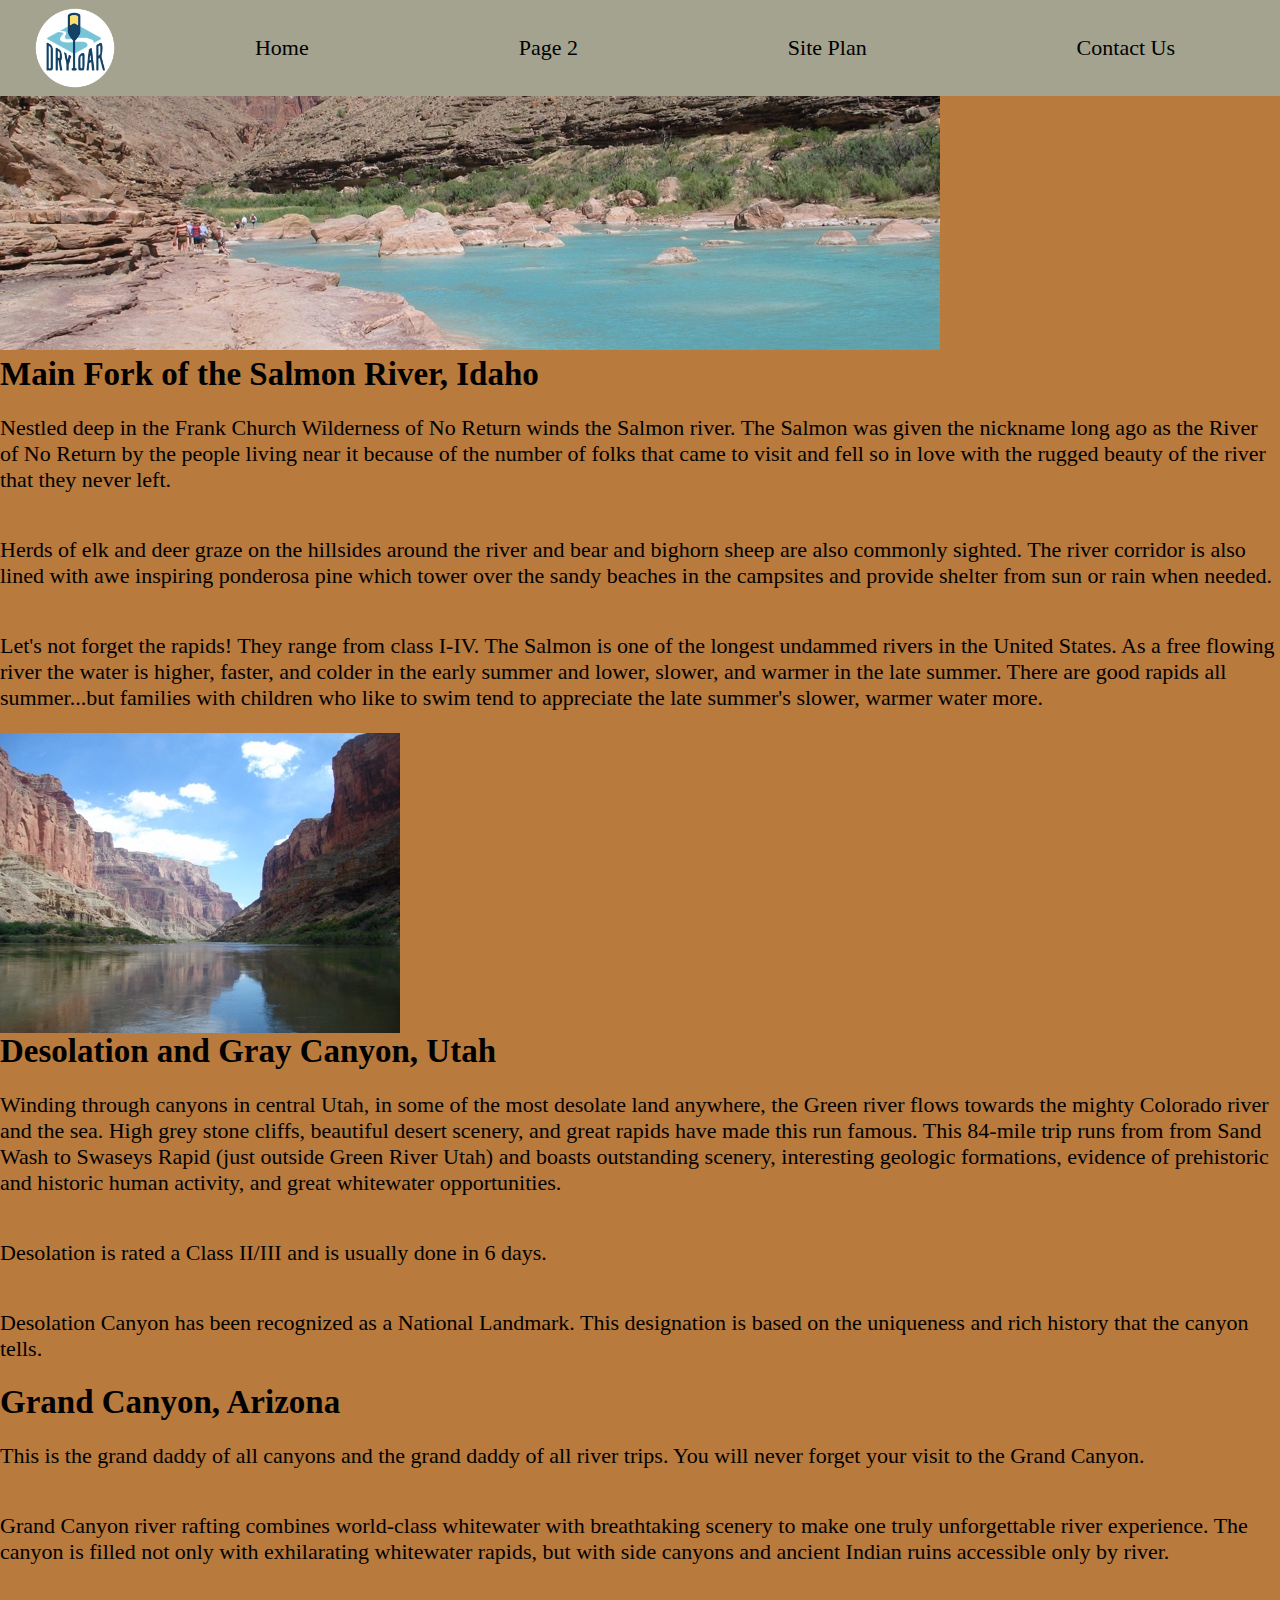
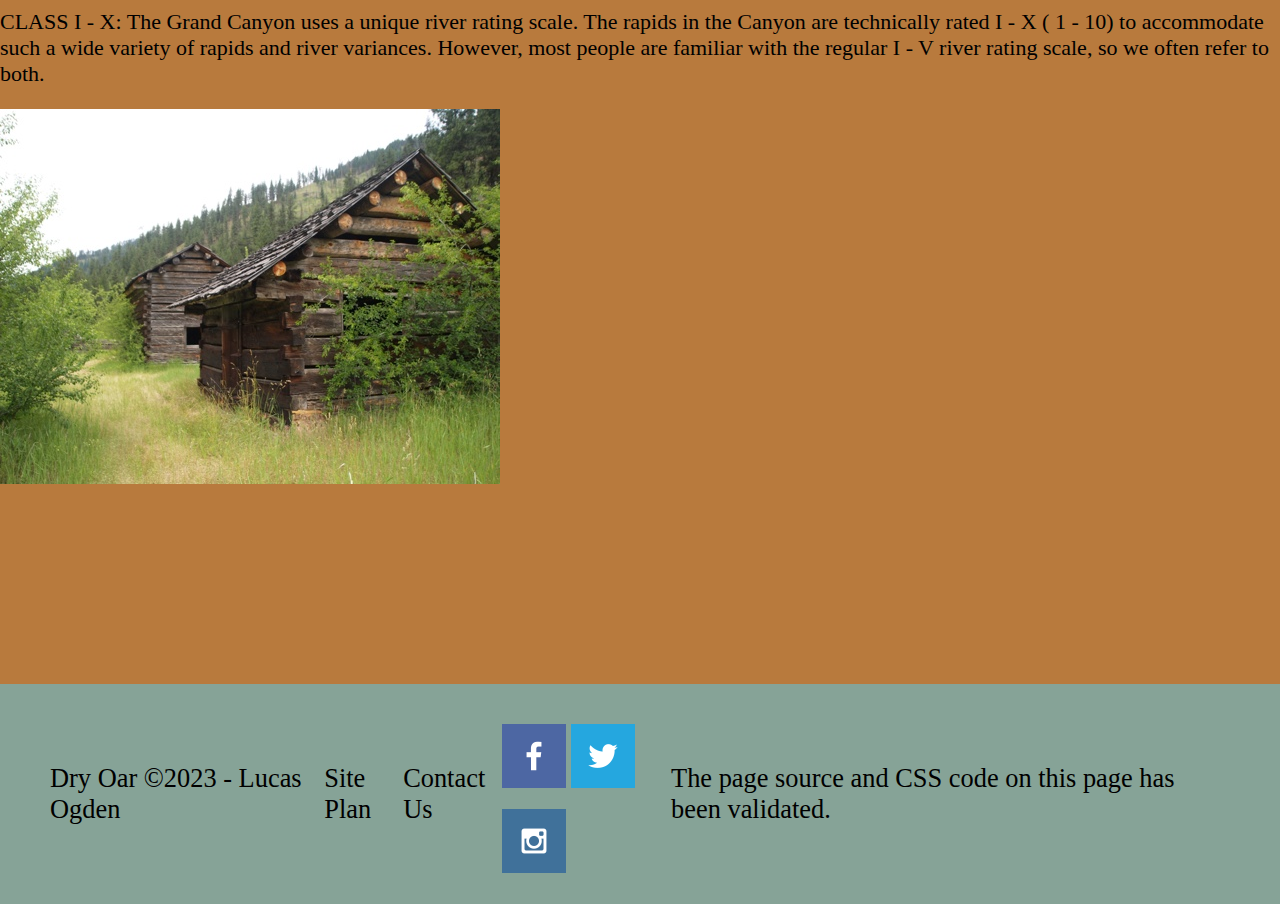
<file: wwr/rivers.html>
<!DOCTYPE html>
<html lang="en">
<head>
    <meta charset="UTF-8">
    <meta http-equiv="X-UA-Compatible" content="IE=edge">
    <meta name="viewport" content="width=device-width, initial-scale=1.0">
    <link rel="stylesheet" href="styles/style.css">
    <title>Rivers</title>
</head>
<body>
    <div id="content">
        <header>
            <a id="logo_link" href="index.html">
                <img class="logo" src="images/logo.png" alt="Dry Oar Logo">
            </a>
            <nav>
                <a href="index.html">Home</a>
                <a href="rivers.html">Page 2</a>
                <a href="site-plan-rafting.html">Site Plan</a>
                <a href="contactus.html">Contact Us</a>
            </nav>
        </header>
        <div class="banner-image">
            <img src="images/littlecolorado-wide.jpg" alt="big river">
        </div>
        <main>
            <div class="top-text">
                <h2><strong>Main Fork of the Salmon River, Idaho</strong></h2>
                <p>Nestled deep in the Frank Church Wilderness of No Return winds the Salmon river. The Salmon was given the nickname long ago as the River of No Return by the people living near it because of the number of folks that came to visit and fell so in love with the rugged beauty of the river that they never left.</p>
                <p>Herds of elk and deer graze on the hillsides around the river and bear and bighorn sheep are also commonly sighted. The river corridor is also lined with awe inspiring ponderosa pine which tower over the sandy beaches in the campsites and provide shelter from sun or rain when needed.</p>
                <p>Let's not forget the rapids! They range from class I-IV. The Salmon is one of the longest undammed rivers in the United States. As a free flowing river the water is higher, faster, and colder in the early summer and lower, slower, and warmer in the late summer. There are good rapids all summer...but families with children who like to swim tend to appreciate the late summer's slower, warmer water more.</p>
            </div>
            <div class="top-image">
                <img src="images/river-narrow.jpg" alt="river">
            </div>
            <div class="bottom-text">
                <h2><strong>Desolation and Gray Canyon, Utah</strong></h2>
                <p>Winding through canyons in central Utah, in some of the most desolate land anywhere, the Green river flows towards the mighty Colorado river and the sea. High grey stone cliffs, beautiful desert scenery, and great rapids have made this run famous. This 84-mile trip runs from from Sand Wash to Swaseys Rapid (just outside Green River Utah) and boasts outstanding scenery, interesting geologic formations, evidence of prehistoric and historic human activity, and great whitewater opportunities.</p>
                <p>Desolation is rated a Class II/III and is usually done in 6 days.</p>
                <p>Desolation Canyon has been recognized as a National Landmark.  This designation is based on the uniqueness and rich history that the canyon tells.</p>
                <h2><strong>Grand Canyon, Arizona</strong></h2>
                <p>This is the grand daddy of all canyons and the grand daddy of all river trips. You will never forget your visit to the Grand Canyon.</p>
                <p>Grand Canyon river rafting combines world-class whitewater with breathtaking scenery to make one truly unforgettable river experience. The canyon is filled not only with exhilarating whitewater rapids, but with side canyons and ancient Indian ruins accessible only by river.</p>
                <p>CLASS I - X: The Grand Canyon uses a unique river rating scale. The rapids in the Canyon are technically rated I - X ( 1 - 10) to accommodate such a wide variety of rapids and river variances. However, most people are familiar with the regular I - V river rating scale, so we often refer to both.</p>
            </div>
            <div class="bottom-image">
                <img src="images/salmon-cabins.jpg" alt="cabins">
            </div>
        </main>
        <footer>
            <p>Dry Oar &copy;2023 - Lucas Ogden</p>
            <p><a href="site-plan-rafting.html">Site Plan</a></p>
            <p><a href="contactus.html">Contact Us</a></p>
            <div class="social">
                <a href="https://facebook.com" target="_blank">
                    <img src="images/facebook.png" alt="facebook icon">
                </a>
                <a href="https://twitter.com" target="_blank">
                    <img src="images/twitter.png" alt="twitter icon">
                </a>
                <a href="https://instagram.com" target="_blank">
                    <img src="images/instagram.png" alt="instagram icon">
                </a>
            </div>
            <p>The page source and CSS code on this page has been validated.</p>
        </footer>
    </div>
</body>
</html>
</file>
<file: ff7andtransformers/styles/style.css>
header {
  padding: 1em;
  text-align: center;
  color: #808080;
  background-color: #7393B3;
}
.text1 {
  display: grid;
  height: 100px;
  width: 300px;
  grid-template-columns: 300px;
  grid-template-rows: 100px;
  grid-column: 1;
  grid-row: 1/3;
}
.img1 {
  display: grid;
  height: 100px;
  width: 300px;
  grid-template-columns: 300px;
  grid-template-rows: 100px;
  grid-column: 1;
  grid-row: 1/3;
  text-align: right;
}
.img2 {
  display: grid;
  height: 400px;
  width: 300px;
  grid-template-columns: 300px;
  grid-template-rows: 400px;
  grid-column: 1;
  grid-row: 1/4;
}
.text2 {
  display: grid;
  text-align: right;
  height: 400px;
  width: 300px;
  grid-template-columns: 300px;
  grid-template-rows: 400px;
  grid-column: 1;
  grid-row: 1/4;
}
.text3 {
  display: grid;
  height: 400px;
  width: 300px;
  grid-template-columns: 300px;
  grid-template-rows: 400px;
  grid-column: 1;
  grid-row: 1/4;
}
.img3 {
  display: grid;
  height: 400px;
  width: 300px;
  grid-template-columns: 300px;
  grid-template-rows: 400px;
  grid-column: 1;
  grid-row: 1/4;
}
/* The sidebar menu */
.sidenav {
  height: 100%; /* Full-height: remove this if you want "auto" height */
  width: 160px; /* Set the width of the sidebar */
  position: fixed; /* Fixed Sidebar (stay in place on scroll) */
  z-index: 1; /* Stay on top */
  top: 0; /* Stay at the top */
  left: 0;
  background-color: #111; /* Black */
  overflow-x: hidden; /* Disable horizontal scroll */
  padding-top: 20px;
}
  
  /* The navigation menu links */
  .sidenav a {
    padding: 6px 8px 6px 16px;
    text-decoration: none;
    font-size: 25px;
    color: #818181;
    display: block;
  }
  
  /* When you mouse over the navigation links, change their color */
  .sidenav a:hover {
    color: #f1f1f1;
  }
  
  /* Style page content */
  .main {
    margin-left: 160px; /* Same as the width of the sidebar */
    padding: 0px 10px;
  }
  
  /* On smaller screens, where height is less than 450px, change the style of the sidebar (less padding and a smaller font size) */
  @media screen and (max-height: 450px) {
    .sidenav {padding-top: 15px;}
    .sidenav a {font-size: 18px;}
  }
</file>
<file: wwr/styles/style.css>
body {
    max-width: 1600px;
    background-color: #b87a3d;
    font-family: 'Times New Roman', Times, serif;
    font-size: 22px;
    margin: 0;
    padding: 0;
}
#content {
    margin: 0 auto;
}
nav a {
    text-align: center;
    color: black;
    text-decoration: none;
    padding: 35px;
}
#hero-msg h1, #hero-msg h4 {
    text-align: center;
    grid-column: 2/3;
    grid-row: 1/2;
    margin-top: 100px;
}
.button-box {
    text-align: center;
}
main section {
    text-align: center;
}
#background {
    height: 725px;
    background-color: #a3a38f;
    display: grid;
    grid-column: 6/10;
    grid-row: 6/7;
}
header {
    background-color: #a3a38f;
    display: grid;
    grid-template-columns: 150px auto;
}
nav a:hover {
    background-color: #936c4d;
    color: black;
}
.book, .join {
    background-color: #86a397;
    color: black;
    text-decoration: none;
    font-size: 18px;
    padding: 15px 30px;
    margin-top: 50px;
    border-radius: 5px;
}
.book:hover, .join.hover {
    background-color: #b87a3d;
    color: black;
}
.msg {
    background-color: #936c4d;
    line-height: 1.5em;
    padding: 35px;
    display: grid;
    grid-column: 6/10;
    grid-row: 6/7;
    box-shadow: 5px 5px 10px #936c4d;
}
footer {
    background-color: #86a397;
    color: black;
    padding: 25px 50px;
    margin-top: 200px;
    display: flex;
    justify-content: space-around;
    align-items: center;
}
.home-title {
    color: black;
    font-family: 'Trebuchet MS', 'Lucida Sans Unicode', 'Lucida Grande', 'Lucida Sans', Arial, sans-serif;
    font-size: 2em;
    margin-top: 10px;
}
h4 {
    color: black;
}
.msg h2 {
    color: black;
}
.msg p {
    color: black;
    font-size: .8em;
    padding-bottom: 15px;
}
footer a {
    color: black;
    text-decoration: none;
}
footer a:hover {
    color: black;
}
.logo {
    width: 80px;
}
.icon {
    width: 80px;
    padding-top: 10px;
}
footer p {
    font-size: 1.2em;
}
footer p a:hover {
    text-decoration: underline;
}
h2 {
    margin: 0;
}
#logo_link {
    padding-top: 5px;
    justify-self: center;
    align-self: center;
}
footer .social img {
    padding-top: 15px;
}
.rivers-card, .camping-card, .rapids-card {
    margin: 200px 0;
}
.card-img {
    border: 10px solid black;
    transition: transform .5s;
    box-shadow: 5px 5px 10px #b87a3d;
}
.card-img:hover {
    opacity: .6;
    transform: scale(1.1);
}
main section img {
    box-sizing: border-box;
}
nav {
    display: flex;
    justify-content: space-around;
}
#hero {
    display: grid;
    grid-template-columns: 1fr 3fr 1fr;
    margin-top: -100px;
}
#hero-box {
    grid-column: 1/4;
    grid-row: 1/3;
    z-index: -1;
}
.home-grid {
    display: grid;
    grid-template-columns: 5fr 5fr;
}
.rivers-card {
    display: grid;
    grid-column: 2/4;
    grid-row: 2/3;
}
.camping-card {
    display: grid;
    grid-column: 5/7;
    grid-row: 2/3;
}
.rapids-card {
    display: grid;
    grid-column: 8/10;
    grid-row: 2/3;
}
.mountains {
    display: grid;
    grid-column: 2/7;
    grid-row: 5/8;
    box-shadow: 5px 5px 10px #86a397;
}
.top-text {
    display: grid;
    grid-column: 1/4;
    grid-row: 1/4;
}
.top-image {
    display: grid;
    grid-column: 1/4;
    grid-row: 1/4;
}
.bottom-text {
    display: grid;
    grid-column: 1/4;
    grid-row: 1/3;
}
.bottom-image {
    display: grid;
    grid-column: 1/4;
    grid-row: 1/4;
}
.banner-image {
    width: 100%;
}

.card-img, .mountains {
    width: 100%;
}
@media screen and (max-width: 900px) {
    #hero, .home-grid {
        display: block;
        height: auto;
    }
    nav, footer {
        flex-direction: column;
    }
    nav a {
        display: block;
        padding: 15px;
    }
    #hero {
        margin-top: 0;
    }
    #hero-msg {
        margin-top: 0;
    }
    #hero-msg h4 {
        display: none;
    }
    .home-title {
        font-size: 25px;
        color: #6f7364;
    }
    .rivers-card, .camping-card, .rapids-card {
        margin: 50px auto;
        width: 60%;
    }
    #background {
        display: none;
    }
    .mountains, .msg {
        width: 80%;
        display: block;
        margin: 0 auto;
    }
    footer {
        margin-top: 25px;
    }
}
</file>
